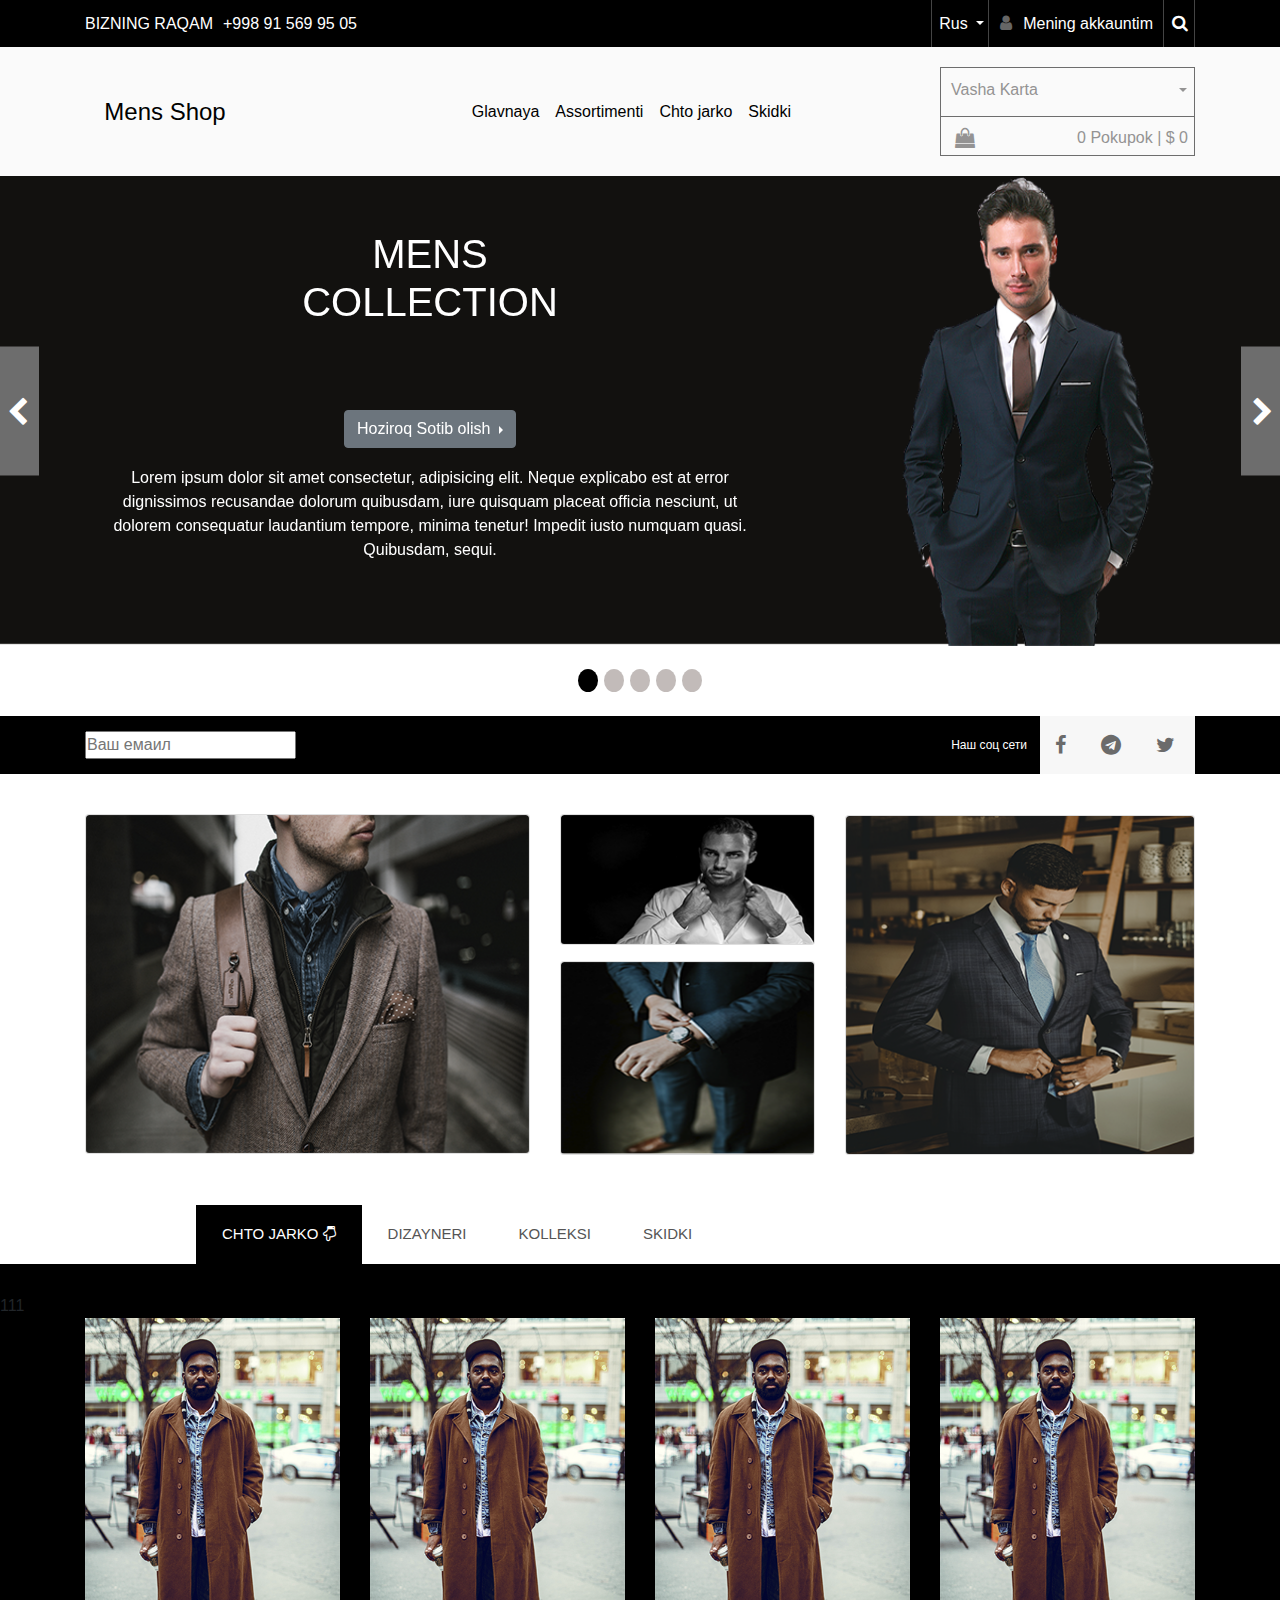
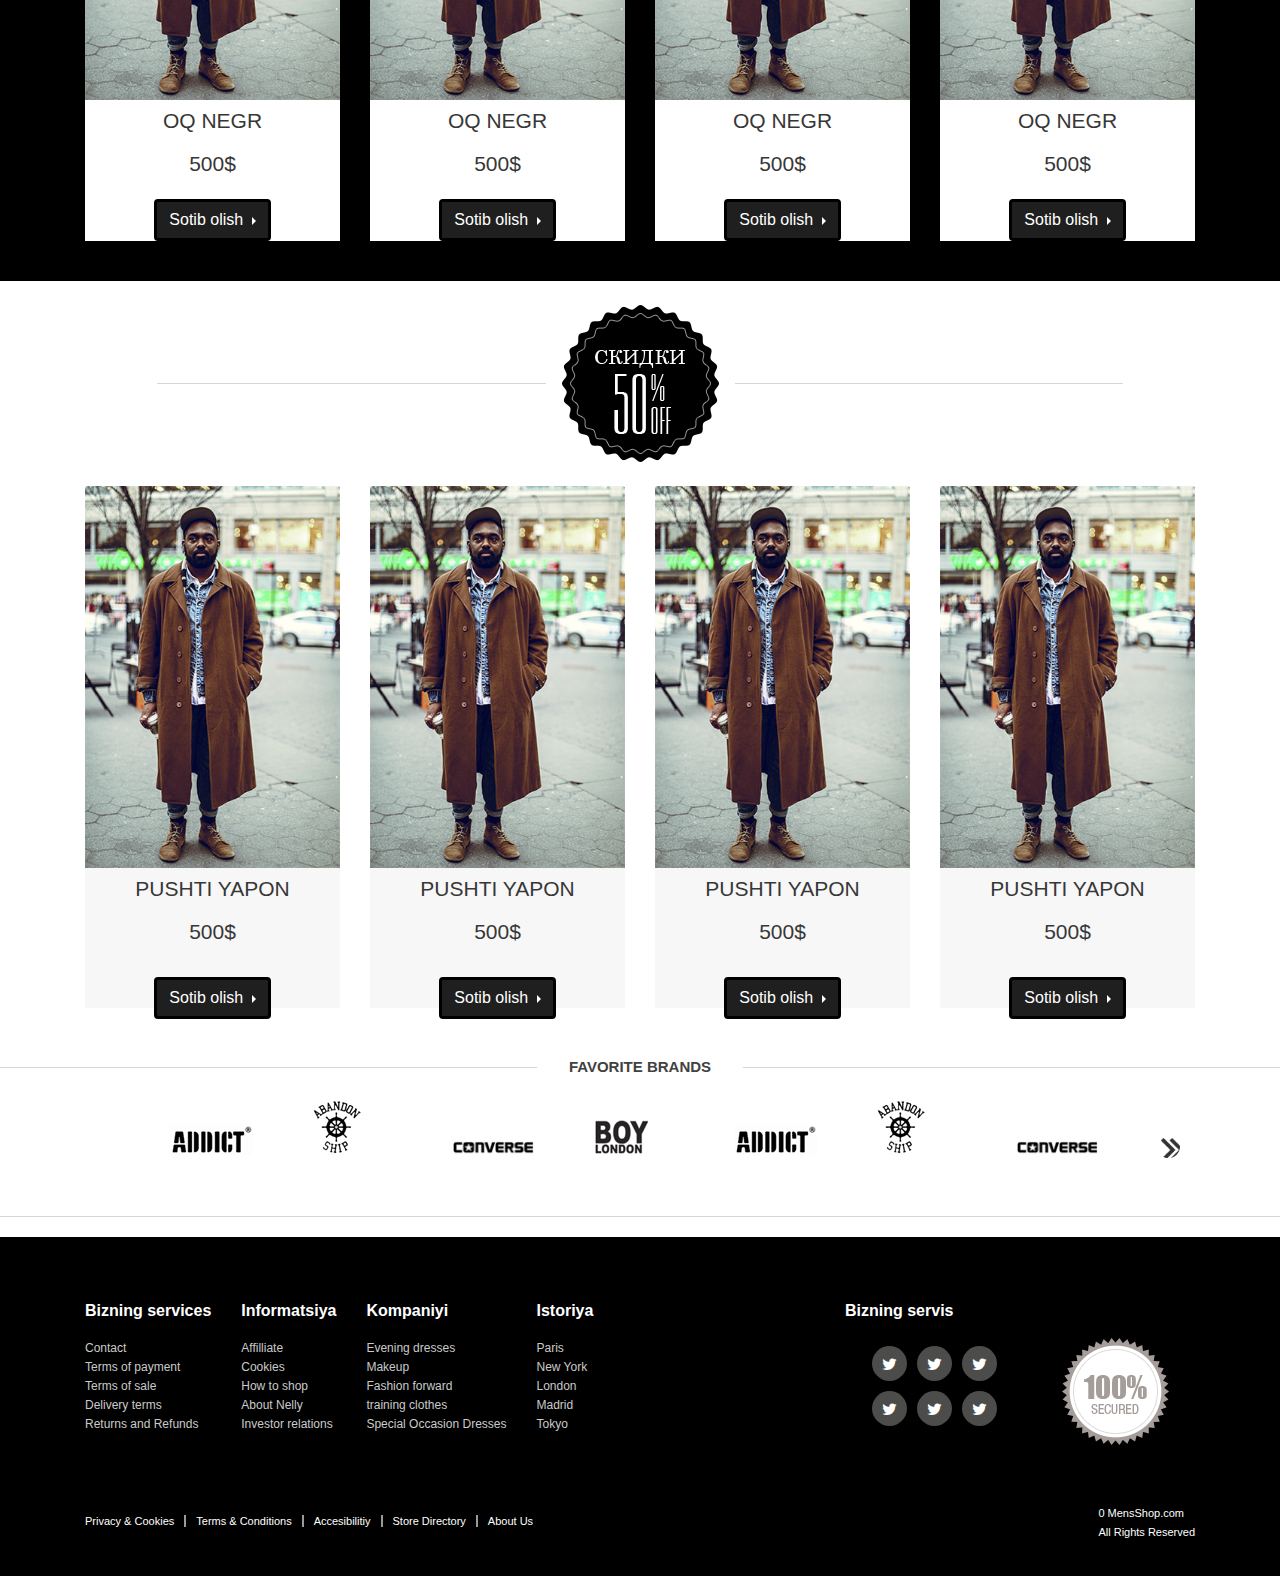
<file: Mens Shop/index.html>
<!doctype html>
<html lang="en">

<head>
  <!-- Required meta tags -->
  <meta charset="utf-8">
  <meta name="viewport" content="width=device-width, initial-scale=1, shrink-to-fit=no">
  <!-- Bootstrap CSS -->
  <link rel="stylesheet" href="./css/custom.css">
  <link rel="stylesheet" href="./css/bootstrap.min.css">
  <link href="https://fonts.googleapis.com/css2?family=Roboto:ital,wght@0,400;0,500;1,700&display=swap"
    rel="stylesheet">
  <link rel="stylesheet" href="./fonts/font-awesome.min.css">
  <link rel="stylesheet" href="./css/style.css">
  <link rel="stylesheet" href="./css/elastislide.css">
  <title>Grid</title>
</head>
<body>




  <!-- HEADER START -->
  <header>
    <div class="header_top">
      <div class="container">
        <div class="row justify-content-md-between align-items-center justify-content-center">
          <div class="col-12 col-md-auto sm_tel">
            <p class="header_tel">Bizning raqam<a href="">+998 91 569 95 05</a></p>
          </div>
          <div class="col-auto d-flex align-items-center">
            <div class="dropdown">
              <button class="btn dropdown-toggle" type="button" id="dropdownLang" data-toggle="dropdown"
                aria-haspopup="true" aria-expanded="false">
                Rus

              </button>
              <div class="dropdown-menu" aria-labelledby="dropdownLang">
                <a class="dropdown-item" href="#">uz</a>
                <a class="dropdown-item" href="#">en</a>
              </div>
            </div>
            <a href="#" class="header_user"><i class="fa fa-user"></i>Mening akkauntim </a>
            <button class="header_search"><i class="fa fa-search"></i></button>
          </div>
        </div>
      </div>
    </div> 
    <div class="header_nav">
      <div class="container">
        <div class="row justify-content-lg-between align-items-center justify-content-sm-center">
          <div class="col-lg-2 text-center">
            <a class="header_logo" href="#">Mens Shop</a>
          </div>
          <div class="col-lg-5 d-sm-none d-md-flex justify-content-lg-end justify-content-md-center">
            <!-- i berga navbar quyamz dsanda bootstrapdi componentiga kirip ok kilasan -->
            <nav class="navbar navbar-expand-lg navbar-light">
              <!-- i kiyn navbardi copekkkan joylarini tuwuntirip copasan -->
              <button class="navbar-toggler" type="button" data-toggle="collapse" data-target="#navbarSupportedContent1"
                aria-controls="navbarSupportedContent1" aria-expanded="false" aria-label="Toggle navigation">
                <span class="navbar-toggler-icon"></span>
              </button>
              <div class="collapse navbar-collapse" id="navbarSupportedContent1">
                <ul class="navbar-nav mr-auto">
                  <li class="nav-item">
                    <a class="nav-link" href="#">Glavnaya</a>
                  </li>
                  <li class="nav-item">
                    <a class="nav-link" href="#">Assortimenti</a>
                  </li>
                  <li class="nav-item">
                    <a class="nav-link" href="#">Chto jarko</a>
                  </li>
                  <li class="nav-item">
                    <a class="nav-link" href="#">Skidki</a>
                  </li>
                </ul>
              </div>
            </nav>
          </div>
          <div class="col-lg-3 col-md-6 col-sm-7 d-flex flex-column align-items-end">
            <div class="dropdown d-sm-none d-md-block">
              <button class="btn dropdown-toggle" type="button" id="dropdownMenuButton2" data-toggle="dropdown"
                aria-haspopup="true" aria-expanded="false">
                Vasha Karta
              </button>
              <div class="dropdown-menu" aria-labelledby="dropdownMenuButton2">
                <a class="dropdown-item" href="#">Viza</a>
                <a class="dropdown-item" href="#">UzCart</a>
                <a class="dropdown-item" href="#">Humo</a>
              </div>
            </div>
            <button class="header_shop"><i class="fa fa-shopping-bag"></i>
              <span>0 Pokupok | $ 0</span>
            </button>
          </div>
          <div class="col-12 col-sm-7 d-sm-block d-md-none">
            <nav class="navbar navbar-expand-lg navbar-light">
              <a class="navbar_link" href="#">MENU</a>
              <!-- i kiyn navbardi copekkkan joylarini tuwuntirip copasan -->
              <button class="navbar-toggler" type="button" data-toggle="collapse" data-target="#navbarSupportedContent2"
                aria-controls="navbarSupportedContent2" aria-expanded="false" aria-label="Toggle navigation">
                <i class="fa fa-bars"></i>
              </button>
              <div class="collapse navbar-collapse" id="navbarSupportedContent2">
                <ul class="navbar-nav mr-auto">
                  <li class="nav-item">
                    <a class="nav-link" href="#">Glavnaya</a>
                  </li>
                  <li class="nav-item">
                    <a class="nav-link" href="#">Assortimenti</a>
                  </li>
                  <li class="nav-item">
                    <a class="nav-link" href="#">Chto jarko</a>
                  </li>
                  <li class="nav-item">
                    <a class="nav-link" href="#">Skidki</a>
                  </li>
                </ul>
              </div>
            </nav>
          </div>
        </div>
      </div>
    </div>
    <div class="menu_slider d-sm-none d-md-block">
      <!-- eng birinchi aytasan idlarini uzgartiriwimiz kire dp -->
      <div id="carouselExampleIndicators1" class="carousel slide" data-ride="carousel">
        <ol class="carousel-indicators">
          <li data-target="#carouselExampleIndicators1" data-slide-to="0" class="active"></li>
          <li data-target="#carouselExampleIndicators1" data-slide-to="1"></li>
          <li data-target="#carouselExampleIndicators1" data-slide-to="2"></li>
          <li data-target="#carouselExampleIndicators1" data-slide-to="3"></li>
          <li data-target="#carouselExampleIndicators1" data-slide-to="4"></li>
        </ol>
        <div class="carousel-inner">
          <div class="carousel-item active">
            <img src="./images/man.jpg" class="d-block w-100" alt="jpg">
            <div class="carousel-caption d-none d-md-block">
              <h1>MENS <br> COLLECTION</h1>
              <div class="btn-group dropright">
                <button type="button" class="btn btn-secondary dropdown-toggle" data-toggle="dropdown"
                  aria-haspopup="true" aria-expanded="false">
                  Hoziroq Sotib olish
                </button>
                <div class="dropdown-menu">
                  <li><a href="#">Another</a></li>
                  <li><a href="#">Another</a></li>
                  <li><a href="#">Another</a></li>
                </div>
              </div>
              <p>Lorem ipsum dolor sit amet consectetur, adipisicing elit. Neque explicabo est at error dignissimos
                recusandae dolorum quibusdam, iure quisquam placeat officia nesciunt, ut dolorem consequatur laudantium
                tempore, minima tenetur! Impedit iusto numquam quasi. Quibusdam, sequi.</p>
            </div>
          </div>
          <div class="carousel-item">
            <img src="./images/man.jpg" class="d-block w-100" alt="jpg">
            <div class="carousel-caption d-none d-md-block">
              <h1>MENS <br> COLLECTION</h1>
              <div class="btn-group dropright">
                <button type="button" class="btn btn-secondary dropdown-toggle" data-toggle="dropdown"
                  aria-haspopup="true" aria-expanded="false">
                  Hoziroq Sotib olish
                </button>
                <div class="dropdown-menu">
                  <li><a href="#">Another</a></li>
                  <li><a href="#">Another</a></li>
                  <li><a href="#">Another</a></li>
                </div>
              </div>
              <p>Lorem ipsum dolor sit amet consectetur, adipisicing elit. Neque explicabo est at error dignissimos
                recusandae dolorum quibusdam, iure quisquam placeat officia nesciunt, ut dolorem consequatur laudantium
                tempore, minima tenetur! Impedit iusto numquam quasi. Quibusdam, sequi.</p>
            </div>
          </div>
          <div class="carousel-item">
            <img src="./images/man.jpg" class="d-block w-100" alt="jpg">
            <div class="carousel-caption d-none d-md-block">
              <h1>MENS <br> COLLECTION</h1>
              <div class="btn-group dropright">
                <button type="button" class="btn btn-secondary dropdown-toggle" data-toggle="dropdown"
                  aria-haspopup="true" aria-expanded="false">
                  Hoziroq Sotib olish
                </button>
                <div class="dropdown-menu">
                  <li><a href="#">Another</a></li>
                  <li><a href="#">Another</a></li>
                  <li><a href="#">Another</a></li>
                </div>
              </div>
              <p>Lorem ipsum dolor sit amet consectetur, adipisicing elit. Neque explicabo est at error dignissimos
                recusandae dolorum quibusdam, iure quisquam placeat officia nesciunt, ut dolorem consequatur laudantium
                tempore, minima tenetur! Impedit iusto numquam quasi. Quibusdam, sequi.</p>
            </div>
          </div>
          <div class="carousel-item">
            <img src="./images/man.jpg" class="d-block w-100" alt="jpg">
            <div class="carousel-caption d-none d-md-block">
              <h1>MENS <br> COLLECTION</h1>
              <div class="btn-group dropright">
                <button type="button" class="btn btn-secondary dropdown-toggle" data-toggle="dropdown"
                  aria-haspopup="true" aria-expanded="false">
                  Hoziroq Sotib olish
                </button>
                <div class="dropdown-menu">
                  <li><a href="#">Another</a></li>
                  <li><a href="#">Another</a></li>
                  <li><a href="#">Another</a></li>
                </div>
              </div>
              <p>Lorem ipsum dolor sit amet consectetur, adipisicing elit. Neque explicabo est at error dignissimos
                recusandae dolorum quibusdam, iure quisquam placeat officia nesciunt, ut dolorem consequatur laudantium
                tempore, minima tenetur! Impedit iusto numquam quasi. Quibusdam, sequi.</p>
            </div>
          </div>
          <div class="carousel-item">
            <img src="./images/man.jpg" class="d-block w-100" alt="jpg">
            <div class="carousel-caption d-none d-md-block">
              <h1>MENS <br> COLLECTION</h1>
              <div class="btn-group dropright">
                <button type="button" class="btn btn-secondary dropdown-toggle" data-toggle="dropdown"
                  aria-haspopup="true" aria-expanded="false">
                  Hoziroq Sotib olish
                </button>
                <div class="dropdown-menu">
                  <li><a href="#">Another</a></li>
                  <li><a href="#">Another</a></li>
                  <li><a href="#">Another</a></li>
                </div>
              </div>
              <p>Lorem ipsum dolor sit amet consectetur, adipisicing elit. Neque explicabo est at error dignissimos
                recusandae dolorum quibusdam, iure quisquam placeat officia nesciunt, ut dolorem consequatur laudantium
                tempore, minima tenetur! Impedit iusto numquam quasi. Quibusdam, sequi.</p>
            </div>
          </div>


        </div>
        <a class="carousel-control-prev" href="#carouselExampleIndicators1" role="button" data-slide="prev">
          <span><i class="fa fa-chevron-left"></i></span>
          <!-- qara berdi iconkasini uzgartirasan font awesomdan olib -->
          <span class="sr-only">Previous</span>
        </a>
        <a class="carousel-control-next" href="#carouselExampleIndicators1" role="button" data-slide="next">
          <span><i class="fa fa-chevron-right"></i></span>
          <!-- qara berdi iconkasini uzgartirasan font awesomdan olib -->
          <span class="sr-only">Next</span>
        </a>
      </div>

    </div>
  </header>

  <!-- MAIN START -->
  <main>
    <div class="main_top">
      <div class="container">
        <div class="row justify-content-between align-items-center">
          <div class="col-lg-2 col-sm-6">
            <input type="text" placeholder="Ваш емаил">
          </div>
          <div class="col-lg-auto col-sm-6 d-flex align-items-center justify-content-end">
            <p>Наш соц сети</p>
            <ul>
              <li><a href="#"><i class="fa fa-facebook"></i></a></li>
              <li><a href="#"><i class="fa fa-telegram"></i></a></li>
              <li><a href="#"><i class="fa fa-twitter"></i></a></li>
            </ul>
          </div>
        </div>
      </div>
    </div>
    
    <div class="main_brand d-sm-none d-md-block">
      <div class="container">
        <div class="row justify-content-center">
          <div class="col-lg-5 col-md-7">
            <div class="card">
              <img src="./images/item1.png" class="card-img-top" alt="...">
            </div>
          </div>
          <div class="col-lg-3 col-md-6">
            <div class="card">
              <img src="./images/item2.png" class="card-img-top" alt="...">
            </div>
            <div class="card watch">
              <img src="./images/item3.png" class="card-img-top" alt="...">
            </div>
          </div>
          <div class="col-lg-4 col-md-6 align-self-center">
            <div class="card">
              <img src="./images/item4.png" class="card-img-top" alt="...">
            </div>
          </div>
        </div>
      </div>
    </div>

    <div class="catalog_price">
      <!-- buni yani LIST GROUP buni BOOTSTRAPDAN olamiz bolla dsan -->
      <!-- List group -->
      <!-- i kiyn buni nmaligin tuwuntirasan nmala bulekkanini va idlarini tuwuntirasan -->
      <div class="container sm_pm">
        <div class="list-group" id="myList" role="tablist">
          <a class="list-group-item list-group-item-action active" data-toggle="list" href="#home" role="tab">Chto
            jarko <i class="fa fa-hand-o-down"></i></a>
          <a class="list-group-item list-group-item-action d-sm-none d-md-block" data-toggle="list" href="#profile" role="tab">Dizayneri</a>
          <a class="list-group-item list-group-item-action d-sm-none d-md-block" data-toggle="list" href="#messages" role="tab">Kolleksi</a>
          <a class="list-group-item list-group-item-action d-sm-none d-md-block" data-toggle="list" href="#settings" role="tab">Skidki</a>
        </div>
        <!-- Tab panes -->
      </div>
      <div class="tab-content">
        <!-- i buni nme containerga omaganini aytasan sababini -->
        <div class="tab-pane active" id="home" role="tabpanel">
          111<div class="container">
            <div class="row">
              <div class="col-lg-3 col-sm-6">
                <div class="card">
                  <img src="./images/75I-unsplash.png" class="card-img-top" alt="...">
                  <div class="card-body">
                    <h5 class="card-title">Oq Negr</h5>
                    <span>500$</span>
                    <!-- Default dropright button -->
                    <div class="btn-group dropright">
                      <button type="button" class="btn dropdown-toggle" data-toggle="dropdown" aria-haspopup="true"
                        aria-expanded="false">
                        Sotib olish
                      </button>
                    </div>
                  </div>
                </div>
              </div>
              <div class="col-lg-3 col-sm-6">
                <div class="card">
                  <img src="./images/75I-unsplash.png" class="card-img-top" alt="...">
                  <div class="card-body">
                    <h5 class="card-title">Oq Negr</h5>
                    <span>500$</span>
                    <!-- Default dropright button -->
                    <div class="btn-group dropright">
                      <button type="button" class="btn dropdown-toggle" data-toggle="dropdown" aria-haspopup="true"
                        aria-expanded="false">
                        Sotib olish
                      </button>
                    </div>
                  </div>
                </div>
              </div>
              <div class="col-lg-3 col-sm-6 mt-3 mt-lg-0">
                <div class="card">
                  <img src="./images/75I-unsplash.png" class="card-img-top" alt="...">
                  <div class="card-body">
                    <h5 class="card-title">Oq Negr</h5>
                    <span>500$</span>
                    <!-- Default dropright button -->
                    <div class="btn-group dropright">
                      <button type="button" class="btn dropdown-toggle" data-toggle="dropdown" aria-haspopup="true"
                        aria-expanded="false">
                        Sotib olish
                      </button>
                    </div>
                  </div>
                </div>
              </div>
              <div class="col-lg-3 col-sm-6 mt-3 mt-lg-0">
                <div class="card">
                  <img src="./images/75I-unsplash.png" class="card-img-top" alt="...">
                  <div class="card-body">
                    <h5 class="card-title">Oq Negr</h5>
                    <span>500$</span>
                    <!-- Default dropright button -->
                    <div class="btn-group dropright">
                      <button type="button" class="btn dropdown-toggle" data-toggle="dropdown" aria-haspopup="true"
                        aria-expanded="false">
                        Sotib olish
                      </button>
                    </div>
                  </div>
                </div>
              </div>
            </div>
          </div>
        </div>
        <div class="tab-pane" id="profile" role="tabpanel">
          222<div class="container">
            <div class="row">
              <div class="col-lg-3">
                <div class="card">
                  <img src="./images/75I-unsplash.png" class="card-img-top" alt="...">
                  <div class="card-body">
                    <h5 class="card-title">Oq Negr</h5>
                    <span>500$</span>
                    <!-- Default dropright button -->
                    <div class="btn-group dropright">
                      <button type="button" class="btn dropdown-toggle" data-toggle="dropdown" aria-haspopup="true"
                        aria-expanded="false">
                        Sotib olish
                      </button>
                    </div>
                  </div>
                </div>
              </div>
              <div class="col-lg-3">
                <div class="card">
                  <img src="./images/75I-unsplash.png" class="card-img-top" alt="...">
                  <div class="card-body">
                    <h5 class="card-title">Oq Negr</h5>
                    <span>500$</span>
                    <!-- Default dropright button -->
                    <div class="btn-group dropright">
                      <button type="button" class="btn dropdown-toggle" data-toggle="dropdown" aria-haspopup="true"
                        aria-expanded="false">
                        Sotib olish
                      </button>
                    </div>
                  </div>
                </div>
              </div>
              <div class="col-lg-3">
                <div class="card">
                  <img src="./images/75I-unsplash.png" class="card-img-top" alt="...">
                  <div class="card-body">
                    <h5 class="card-title">Oq Negr</h5>
                    <span>500$</span>
                    <!-- Default dropright button -->
                    <div class="btn-group dropright">
                      <button type="button" class="btn dropdown-toggle" data-toggle="dropdown" aria-haspopup="true"
                        aria-expanded="false">
                        Sotib olish
                      </button>
                    </div>
                  </div>
                </div>
              </div>
              <div class="col-lg-3">
                <div class="card">
                  <img src="./images/75I-unsplash.png" class="card-img-top" alt="...">
                  <div class="card-body">
                    <h5 class="card-title">Oq Negr</h5>
                    <span>500$</span>
                    <!-- Default dropright button -->
                    <div class="btn-group dropright">
                      <button type="button" class="btn dropdown-toggle" data-toggle="dropdown" aria-haspopup="true"
                        aria-expanded="false">
                        Sotib olish
                      </button>
                    </div>
                  </div>
                </div>
              </div>
            </div>
          </div>
        </div>
        <div class="tab-pane" id="messages" role="tabpanel">
          333<div class="container">
            <div class="row">
              <div class="col-lg-3">
                <div class="card">
                  <img src="./images/75I-unsplash.png" class="card-img-top" alt="...">
                  <div class="card-body">
                    <h5 class="card-title">Oq Negr</h5>
                    <span>500$</span>
                    <!-- Default dropright button -->
                    <div class="btn-group dropright">
                      <button type="button" class="btn dropdown-toggle" data-toggle="dropdown" aria-haspopup="true"
                        aria-expanded="false">
                        Sotib olish
                      </button>
                    </div>
                  </div>
                </div>
              </div>
              <div class="col-lg-3">
                <div class="card">
                  <img src="./images/75I-unsplash.png" class="card-img-top" alt="...">
                  <div class="card-body">
                    <h5 class="card-title">Oq Negr</h5>
                    <span>500$</span>
                    <!-- Default dropright button -->
                    <div class="btn-group dropright">
                      <button type="button" class="btn dropdown-toggle" data-toggle="dropdown" aria-haspopup="true"
                        aria-expanded="false">
                        Sotib olish
                      </button>
                    </div>
                  </div>
                </div>
              </div>
              <div class="col-lg-3">
                <div class="card">
                  <img src="./images/75I-unsplash.png" class="card-img-top" alt="...">
                  <div class="card-body">
                    <h5 class="card-title">Oq Negr</h5>
                    <span>500$</span>
                    <!-- Default dropright button -->
                    <div class="btn-group dropright">
                      <button type="button" class="btn dropdown-toggle" data-toggle="dropdown" aria-haspopup="true"
                        aria-expanded="false">
                        Sotib olish
                      </button>
                    </div>
                  </div>
                </div>
              </div>
              <div class="col-lg-3">
                <div class="card">
                  <img src="./images/75I-unsplash.png" class="card-img-top" alt="...">
                  <div class="card-body">
                    <h5 class="card-title">Oq Negr</h5>
                    <span>500$</span>
                    <!-- Default dropright button -->
                    <div class="btn-group dropright">
                      <button type="button" class="btn dropdown-toggle" data-toggle="dropdown" aria-haspopup="true"
                        aria-expanded="false">
                        Sotib olish
                      </button>
                    </div>
                  </div>
                </div>
              </div>
            </div>
          </div>
        </div>
        <div class="tab-pane" id="settings" role="tabpanel">
          444<div class="container">
            <div class="row">
              <div class="col-lg-3">
                <div class="card">
                  <img src="./images/75I-unsplash.png" class="card-img-top" alt="...">
                  <div class="card-body">
                    <h5 class="card-title">Oq Negr</h5>
                    <span>500$</span>
                    <!-- Default dropright button -->
                    <div class="btn-group dropright">
                      <button type="button" class="btn dropdown-toggle" data-toggle="dropdown" aria-haspopup="true"
                        aria-expanded="false">
                        Sotib olish
                      </button>
                    </div>
                  </div>
                </div>
              </div>
              <div class="col-lg-3">
                <div class="card">
                  <img src="./images/75I-unsplash.png" class="card-img-top" alt="...">
                  <div class="card-body">
                    <h5 class="card-title">Oq Negr</h5>
                    <span>500$</span>
                    <!-- Default dropright button -->
                    <div class="btn-group dropright">
                      <button type="button" class="btn dropdown-toggle" data-toggle="dropdown" aria-haspopup="true"
                        aria-expanded="false">
                        Sotib olish
                      </button>
                    </div>
                  </div>
                </div>
              </div>
              <div class="col-lg-3">
                <div class="card">
                  <img src="./images/75I-unsplash.png" class="card-img-top" alt="...">
                  <div class="card-body">
                    <h5 class="card-title">Oq Negr</h5>
                    <span>500$</span>
                    <!-- Default dropright button -->
                    <div class="btn-group dropright">
                      <button type="button" class="btn dropdown-toggle" data-toggle="dropdown" aria-haspopup="true"
                        aria-expanded="false">
                        Sotib olish
                      </button>
                    </div>
                  </div>
                </div>
              </div>
              <div class="col-lg-3">
                <div class="card">
                  <img src="./images/75I-unsplash.png" class="card-img-top" alt="...">
                  <div class="card-body">
                    <h5 class="card-title">Oq Negr</h5>
                    <span>500$</span>
                    <!-- Default dropright button -->
                    <div class="btn-group dropright">
                      <button type="button" class="btn dropdown-toggle" data-toggle="dropdown" aria-haspopup="true"
                        aria-expanded="false">
                        Sotib olish
                      </button>
                    </div>
                  </div>
                </div>
              </div>
            </div>
          </div>
        </div>
      </div>
    </div>
  </main>
  
  <!-- MANA WERDI TAGIDAN YANGI DARSDI BOWLESAN PASDAN -->
    <!-- i kiyn maketlani bumagan joylarini polni tuwuntirasan -->
      <!-- SECTION START -->
      <!-- i kiyn buni planini qilwti kursatasan eng birinchi -->
      <section class="sale_off">
        <div class="container">
          <div class="sale">
            <a class="sale_link" href="#"><img src="./images/sale.png" alt="sale"></a>
          </div>
          <div class="row">
            <div class="col-lg-3 col-md-6">
              <div class="card">
                <img src="./images/qora.negr.png" class="card-img-top" alt="...">
                <div class="card-body">
                  <h5 class="card-title">Pushti Yapon</h5>
                  <span>500$</span>
                  <!-- Default dropright button -->
                  <div class="btn-group dropright">
                    <button type="button" class="btn dropdown-toggle" data-toggle="dropdown" aria-haspopup="true"
                      aria-expanded="false">
                      Sotib olish
                    </button>
                  </div>
                </div>
              </div>
            </div>
            <div class="col-lg-3 col-md-6">
              <div class="card">
                <img src="./images/qora.negr.png" class="card-img-top" alt="...">
                <div class="card-body">
                  <h5 class="card-title">Pushti Yapon</h5>
                  <span>500$</span>
                  <!-- Default dropright button -->
                  <div class="btn-group dropright">
                    <button type="button" class="btn dropdown-toggle" data-toggle="dropdown" aria-haspopup="true"
                      aria-expanded="false">
                      Sotib olish
                    </button>
                  </div>
                </div>
              </div>
            </div>
            <div class="col-lg-3 col-md-6 mt-3 mt-lg-0">
              <div class="card">
                <img src="./images/qora.negr.png" class="card-img-top" alt="...">
                <div class="card-body">
                  <h5 class="card-title">Pushti Yapon</h5>
                  <span>500$</span>
                  <!-- Default dropright button -->
                  <div class="btn-group dropright">
                    <button type="button" class="btn dropdown-toggle" data-toggle="dropdown" aria-haspopup="true"
                      aria-expanded="false">
                      Sotib olish
                    </button>
                  </div>
                </div>
              </div>
            </div>
            <div class="col-lg-3 col-md-6 mt-3 mt-lg-0">
              <div class="card">
                <img src="./images/qora.negr.png" class="card-img-top" alt="...">
                <div class="card-body">
                  <h5 class="card-title">Pushti Yapon</h5>
                  <span>500$</span>
                  <!-- Default dropright button -->
                  <div class="btn-group dropright">
                    <button type="button" class="btn dropdown-toggle" data-toggle="dropdown" aria-haspopup="true"
                      aria-expanded="false">
                      Sotib olish
                    </button>
                  </div>
                </div>
              </div>
            </div>
            
          </div>
        </div>
        <!-- BERDAN YANGI DARSDI BOWLESAN LIKN PASDELA UTGAN DARSAM BUGAN E KAROCI YANGI DARS -->
          <!-- I KIYN UTGAN DARSDI 1 QAYTARVALASAN -->
        <div class="brands">
          <div class="brands_title">
            <h3><span>Favorite brands</span></h3>
          </div>
          <div class="bottom_slider">
            <div class="container">
              <ul id="carousel" class="elastislide-list">
                <li><a href="#!"><img src="./images/Layer 21.png" alt=""></a></li>
                <li><a href="#!"><img src="./images/Layer 22.png" alt=""></a></li>
                <li><a href="#!"><img src="./images/Layer 25.png" alt=""></a></li>
                <li><a href="#!"><img src="./images/Layer 24.png" alt=""></a></li>
                <li><a href="#!"><img src="./images/Layer 21.png" alt=""></a></li>
                <li><a href="#!"><img src="./images/Layer 22.png" alt=""></a></li>
                <li><a href="#!"><img src="./images/Layer 25.png" alt=""></a></li>
                <li><a href="#!"><img src="./images/Layer 21.png" alt=""></a></li>
                <li><a href="#!"><img src="./images/Layer 22.png" alt=""></a></li>
                <li><a href="#!"><img src="./images/Layer 25.png" alt=""></a></li>
                <li><a href="#!"><img src="./images/Layer 24.png" alt=""></a></li>
                <li><a href="#!"><img src="./images/Layer 21.png" alt=""></a></li>
                <li><a href="#!"><img src="./images/Layer 22.png" alt=""></a></li>
                <li><a href="#!"><img src="./images/Layer 25.png" alt=""></a></li>
                <li><a href="#!"><img src="./images/Layer 21.png" alt=""></a></li>
                <li><a href="#!"><img src="./images/Layer 22.png" alt=""></a></li>
                <li><a href="#!"><img src="./images/Layer 25.png" alt=""></a></li>
                <li><a href="#!"><img src="./images/Layer 24.png" alt=""></a></li>
                <li><a href="#!"><img src="./images/Layer 21.png" alt=""></a></li>
                <li><a href="#!"><img src="./images/Layer 22.png" alt=""></a></li>
                <li><a href="#!"><img src="./images/Layer 25.png" alt=""></a></li>
              </ul>
            </div>
          </div>
        </div>
      </section>

      <!-- FOOTER START -->
              <!-- bulli san bu praektni ocganinda uzi footer yozilgan buladi i wu joydan davom ettirasan -->

      <footer>
        <div class="footer_top">
          <div class="container">
            <div class="row justify-content-between">
              <div class="col-lg-7">
                  <div class="row">
                    <div class="col-lg-auto col-md-3">
                      <div class="info">
                        <h3>Bizning services</h3>
                        <ul>
                          <li><a href="#">Contact</a></li>
                          <li><a href="#">Terms of payment</a></li>
                          <li><a href="#">Terms of sale</a></li>
                          <li><a href="#">Delivery terms</a></li>
                          <li><a href="#">Returns and Refunds</a></li>
                        </ul>
                      </div>
                    </div>
                    <div class="col-lg-auto col-md-3">
                      <div class="info">
                        <h3>Informatsiya</h3>
                        <ul>
                          <li><a href="#">Affilliate</a></li>
                          <li><a href="#">Cookies</a></li>
                          <li><a href="#">How to shop</a></li>
                          <li><a href="#">About Nelly</a></li>
                          <li><a href="#">Investor relations</a></li>
                        </ul>
                      </div>
                    </div>
                    <div class="col-lg-auto col-md-3">
                      <div class="info">
                        <h3>Kompaniyi</h3>
                        <ul>
                          <li><a href="#">Evening dresses</a></li>
                          <li><a href="#">Makeup</a></li>
                          <li><a href="#">Fashion forward</a></li>
                          <li><a href="#">training clothes</a></li>
                          <li><a href="#">Special Occasion Dresses</a></li>
                        </ul>
                      </div>
                    </div>
                    <div class="col-lg-auto col-md-3">
                      <div class="info">
                        <h3>Istoriya</h3>
                        <ul>
                          <li><a href="#">Paris</a></li>
                          <li><a href="#">New York</a></li>
                          <li><a href="#">London</a></li>
                          <li><a href="#">Madrid</a></li>
                          <li><a href="#">Tokyo</a></li>
                        </ul>
                      </div>
                    </div>
                  </div>
              </div>
              <div class="col-lg-4">
                <div class="social">
                  <h3>Bizning servis</h3>
                  <div class="social_icons d-flex align-items-center justify-content-center">
                    <div class="icons">
                      <ul class="d-flex list-unstyled m-0">
                        <li><a href="#"><i class="fa fa-twitter"></i></a></li>
                        <li><a href="#"><i class="fa fa-twitter"></i></a></li>
                        <li><a href="#"><i class="fa fa-twitter"></i></a></li>
                      </ul>
                      <ul class="d-flex list-unstyled m-0">
                        <li><a href="#"><i class="fa fa-twitter"></i></a></li>
                        <li><a href="#"><i class="fa fa-twitter"></i></a></li>
                        <li><a href="#"><i class="fa fa-twitter"></i></a></li>
                      </ul>
                    </div>
                    <div class="security_img">
                      <img src="./images/secured.png" alt="">
                    </div>
                  </div>
                </div>
              </div>
            </div>
          </div>
        </div>
        <div class="footer_bottom">
          <div class="container">
            <div class="row justify-content-between align-items-center">
              <div class="col-auto">
                <ul class="d-flex list-unstyled">
                  <li><a href="#">Privacy & Cookies</a></li>
                  <li><a href="#">Terms & Conditions</a></li>
                  <li><a href="#">Accesibilitiy</a></li>
                  <li><a href="#">Store Directory</a></li>
                  <li><a href="#">About Us</a></li>
                </ul>
              </div>
              <div class="col-auto">
                <div class="adres">
                  <a href="#">0 MensShop.com</a>
                  <p>All Rights Reserved</p>
                </div>
              </div>
            </div>
          </div>
        </div>
      </footer>



  <script src="./js/modernizr.custom.17475.js"></script>
  <script src="./js/jquery.min.js"></script>
  <script src="./js/popper.min.js"></script>
  <script src="./js/jquery.elastislide.js"></script>
  <script src="./js/bootstrap.min.js"></script>
  <script src="./js/jumanazar.js"></script>
</body>
</html>
</file>
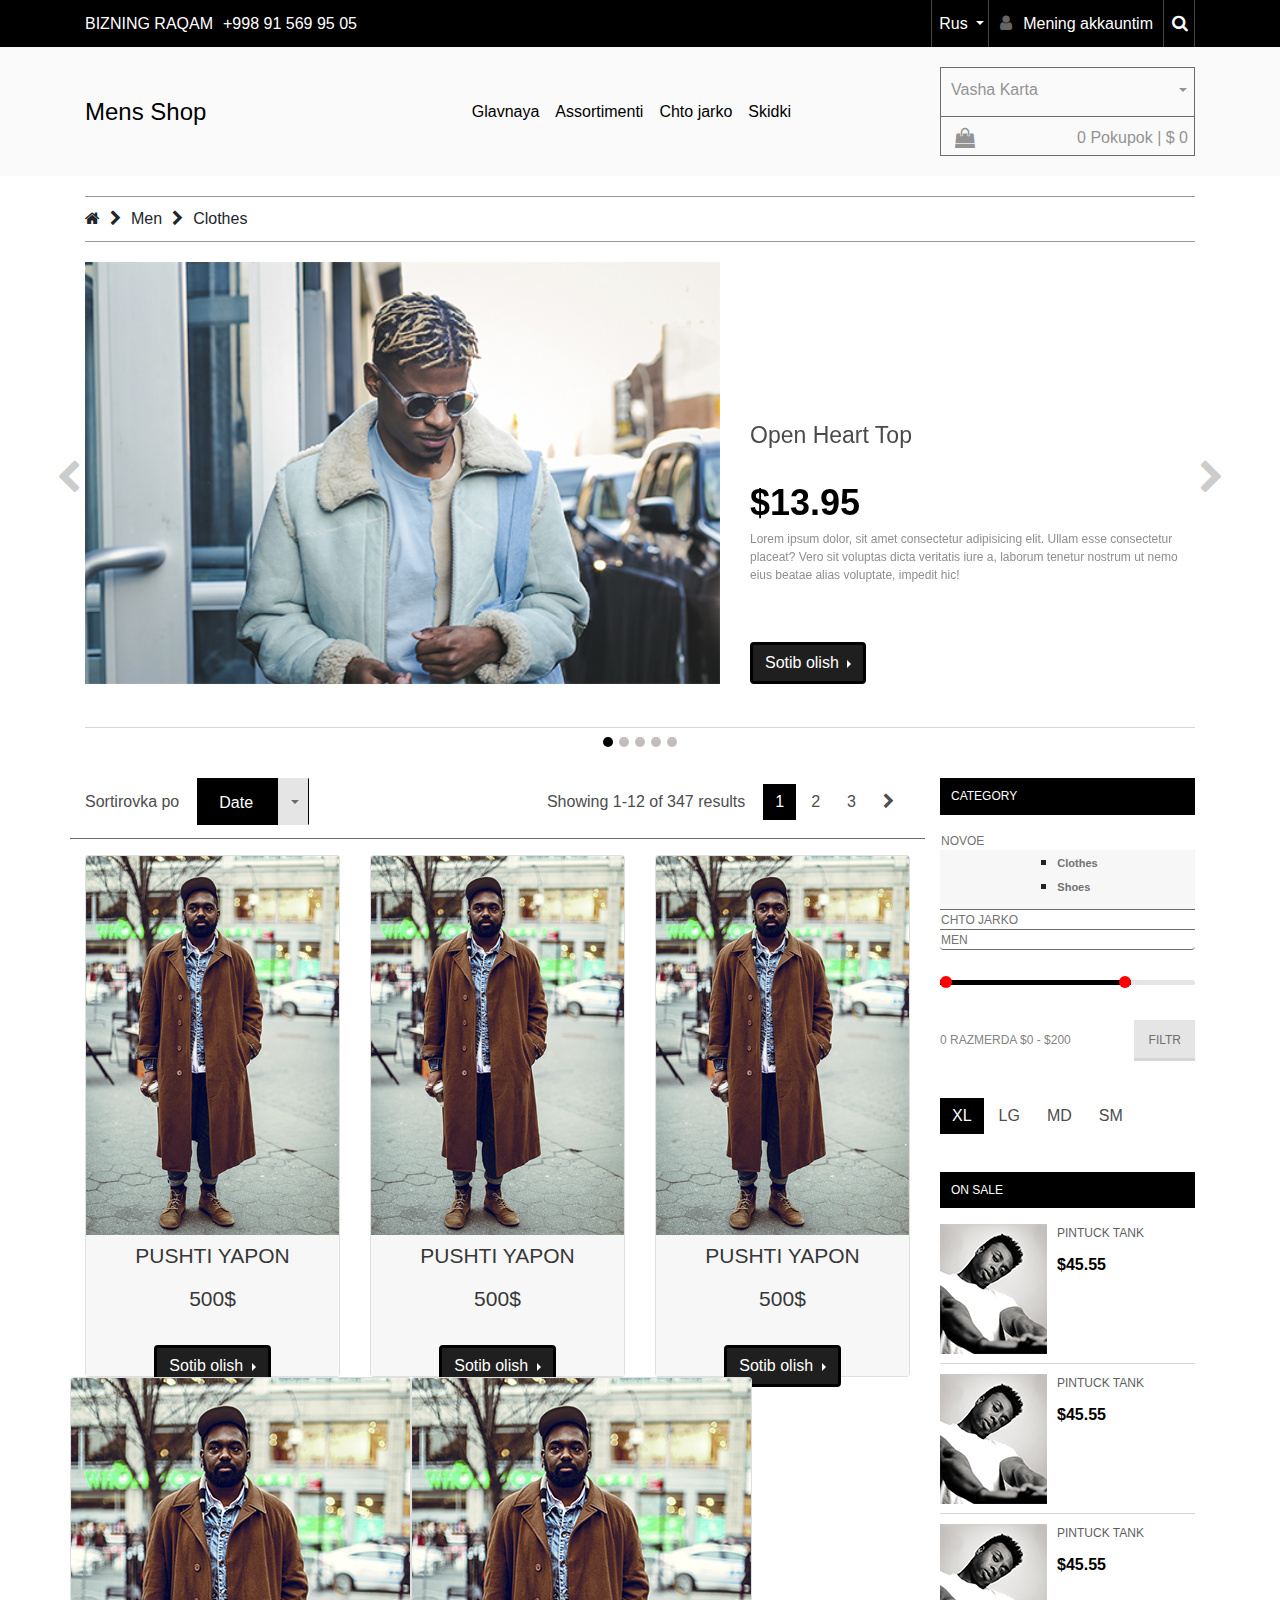
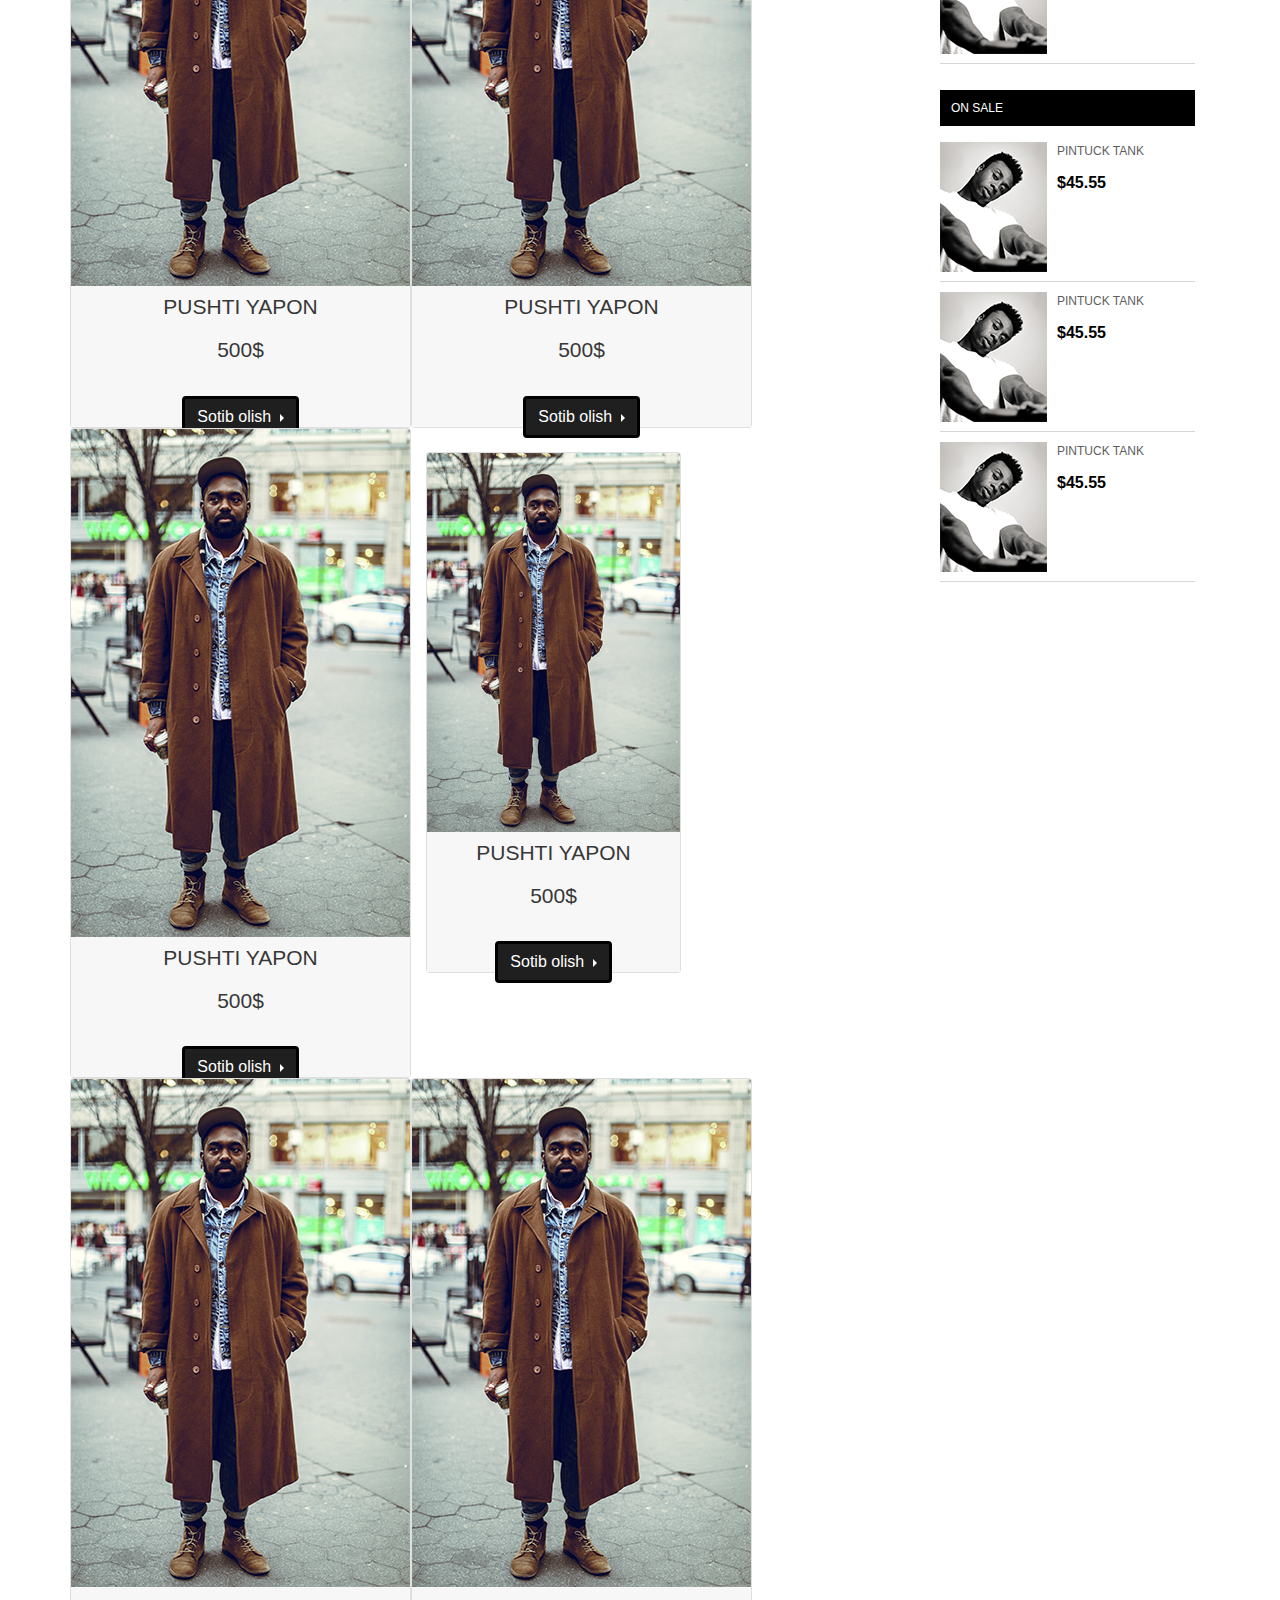
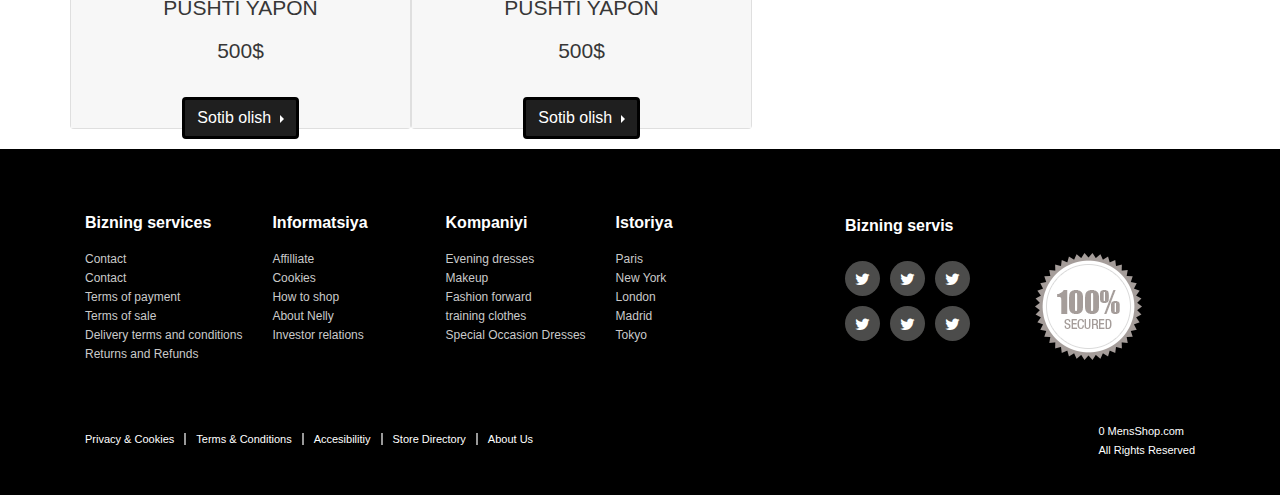
<file: Mens Shop/product.html>
<!doctype html>
<html lang="en">

<head>
    <!-- Required meta tags -->
    <meta charset="utf-8">
    <meta name="viewport" content="width=device-width, initial-scale=1, shrink-to-fit=no">
    <!-- Bootstrap CSS -->
    <link rel="stylesheet" href="./css/bootstrap.min.css">
    <link href="https://fonts.googleapis.com/css2?family=Roboto:ital,wght@0,400;0,500;1,700&display=swap"
        rel="stylesheet">
    <link rel="stylesheet" href="./fonts/font-awesome.min.css">
    <link rel="stylesheet" href="./css/style.css">
    <title>Product shop</title>
</head>

<body>

    <!-- HEADER START -->
    <header>
        <div class="header_top">
            <div class="container">
                <div class="row justify-content-between align-items-center">
                    <div class="col-auto">
                        <p class="header_tel">Bizning raqam<a href="">+998 91 569 95 05</a></p>
                    </div>
                    <div class="col-auto d-flex align-items-center">
                        <div class="dropdown">
                            <button class="btn dropdown-toggle" type="button" id="dropdownLang" data-toggle="dropdown"
                                aria-haspopup="true" aria-expanded="false">
                                Rus
                                <!-- buttindi orqa fonini rangini copiw kire unicun tipadegi btn-secondarydi uciriwimz kire dsan -->
                            </button>
                            <div class="dropdown-menu" aria-labelledby="dropdownLang">
                                <a class="dropdown-item" href="#">uz</a>
                                <a class="dropdown-item" href="#">en</a>
                            </div>
                        </div>
                        <a href="#" class="header_user"><i class="fa fa-user"></i>Mening akkauntim </a>
                        <button class="header_search"><i class="fa fa-search"></i></button>
                    </div>
                </div>
            </div>
        </div>
        <div class="header_nav">
            <div class="container">
                <div class="row justify-content-between align-items-center">
                    <div class="col-lg-2">
                        <a class="header_logo" href="#">Mens Shop</a>
                    </div>
                    <div class="col-lg-5 d-flex justify-content-end">
                        <!-- i berga navbar quyamz dsanda bootstrapdi componentiga kirip ok kilasan -->
                        <nav class="navbar navbar-expand-lg ">
                            <!-- i kiyn navbardi copekkkan joylarini tuwuntirip copasan -->
                            <button class="navbar-toggler" type="button" data-toggle="collapse"
                                data-target="#navbarSupportedContent1" aria-controls="navbarSupportedContent1"
                                aria-expanded="false" aria-label="Toggle navigation">
                                <span class="navbar-toggler-icon"></span>
                            </button>
                            <div class="collapse navbar-collapse" id="navbarSupportedContent1">
                                <ul class="navbar-nav mr-auto">
                                    <li class="nav-item">
                                        <a class="nav-link" href="#">Glavnaya</a>
                                    </li>
                                    <li class="nav-item">
                                        <a class="nav-link" href="#">Assortimenti</a>
                                    </li>
                                    <li class="nav-item">
                                        <a class="nav-link" href="#">Chto jarko</a>
                                    </li>
                                    <li class="nav-item">
                                        <a class="nav-link" href="#">Skidki</a>
                                    </li>
                                </ul>
                            </div>
                        </nav>
                    </div>
                    <div class="col-lg-3 d-flex flex-column align-items-end">
                        <div class="dropdown">
                            <button class="btn dropdown-toggle" type="button" id="dropdownMenuButton2"
                                data-toggle="dropdown" aria-haspopup="true" aria-expanded="false">
                                Vasha Karta
                            </button>
                            <div class="dropdown-menu" aria-labelledby="dropdownMenuButton2">
                                <a class="dropdown-item" href="#">Viza</a>
                                <a class="dropdown-item" href="#">UzCart</a>
                                <a class="dropdown-item" href="#">Humo</a>
                            </div>
                        </div>
                        <button class="header_shop"><i class="fa fa-shopping-bag"></i>
                            <span>0 Pokupok | $ 0</span>
                        </button>
                    </div>
                </div>
            </div>
        </div>
        <div class="container">
            <div class="header_bottom">
                <ul class="d-flex">
                    <li><i class="fa fa-home"></i></li>
                    <li><i class="fa fa-chevron-right"></i></li>
                    <li>Men</li>
                    <li><i class="fa fa-chevron-right"></i></li>
                    <li>Clothes</li>
                </ul>
            </div>
        </div>
        <div class="product_slider">
            <div class="container">
                <div id="carouselExampleIndicators" class="carousel slide" data-ride="carousel">
                    <ol class="carousel-indicators">
                        <li data-target="#carouselExampleIndicators" data-slide-to="0" class="active"></li>
                        <li data-target="#carouselExampleIndicators" data-slide-to="1"></li>
                        <li data-target="#carouselExampleIndicators" data-slide-to="2"></li>
                        <li data-target="#carouselExampleIndicators" data-slide-to="3"></li>
                        <li data-target="#carouselExampleIndicators" data-slide-to="4"></li>
                    </ol>
                    <div class="carousel-inner">
                        <div class="carousel-item active">
                            <div class="row">
                                <div class="col-lg-7">
                                    <div class="carousel_img">
                                        <img src="./images/slayder.png" alt="">
                                    </div>
                                </div>
                                <div class="col-lg-5 d-flex flex-column justify-content-end">
                                    <div class="carousel_price">
                                        <h3>Open Heart Top</h3>
                                        <span>$13.95</span>
                                        <p>Lorem ipsum dolor, sit amet consectetur adipisicing elit. Ullam esse
                                            consectetur placeat? Vero sit voluptas dicta veritatis iure a, laborum
                                            tenetur nostrum ut nemo eius beatae alias voluptate, impedit hic!</p>
                                        <div class="btn-group dropright">
                                            <button type="button" class="btn dropdown-toggle" data-toggle="dropdown"
                                                aria-haspopup="true" aria-expanded="false">
                                                Sotib olish
                                            </button>
                                        </div>
                                    </div>
                                </div>
                            </div>
                        </div>
                        <div class="carousel-item">
                            <div class="row">
                                <div class="col-lg-7">
                                    <div class="carousel_img">
                                        <img src="./images/slayder.png" alt="">
                                    </div>
                                </div>
                                <div class="col-lg-5 d-flex flex-column justify-content-end">
                                    <div class="carousel_price">
                                        <h3>Open Heart Top</h3>
                                        <span>$13.95</span>
                                        <p>Lorem ipsum dolor, sit amet consectetur adipisicing elit. Ullam esse
                                            consectetur placeat? Vero sit voluptas dicta veritatis iure a, laborum
                                            tenetur nostrum ut nemo eius beatae alias voluptate, impedit hic!</p>
                                        <div class="btn-group dropright">
                                            <button type="button" class="btn dropdown-toggle" data-toggle="dropdown"
                                                aria-haspopup="true" aria-expanded="false">
                                                Sotib olish
                                            </button>
                                        </div>
                                    </div>
                                </div>
                            </div>
                        </div>
                        <div class="carousel-item">
                            <div class="row">
                                <div class="col-lg-7">
                                    <div class="carousel_img">
                                        <img src="./images/slayder.png" alt="">
                                    </div>
                                </div>
                                <div class="col-lg-5 d-flex flex-column justify-content-end">
                                    <div class="carousel_price">
                                        <h3>Open Heart Top</h3>
                                        <span>$13.95</span>
                                        <p>Lorem ipsum dolor, sit amet consectetur adipisicing elit. Ullam esse
                                            consectetur placeat? Vero sit voluptas dicta veritatis iure a, laborum
                                            tenetur nostrum ut nemo eius beatae alias voluptate, impedit hic!</p>
                                        <div class="btn-group dropright">
                                            <button type="button" class="btn dropdown-toggle" data-toggle="dropdown"
                                                aria-haspopup="true" aria-expanded="false">
                                                Sotib olish
                                            </button>
                                        </div>
                                    </div>
                                </div>
                            </div>
                        </div>
                        <div class="carousel-item">
                            <div class="row">
                                <div class="col-lg-7">
                                    <div class="carousel_img">
                                        <img src="./images/slayder.png" alt="">
                                    </div>
                                </div>
                                <div class="col-lg-5 d-flex flex-column justify-content-end">
                                    <div class="carousel_price">
                                        <h3>Open Heart Top</h3>
                                        <span>$13.95</span>
                                        <p>Lorem ipsum dolor, sit amet consectetur adipisicing elit. Ullam esse
                                            consectetur placeat? Vero sit voluptas dicta veritatis iure a, laborum
                                            tenetur nostrum ut nemo eius beatae alias voluptate, impedit hic!</p>
                                        <div class="btn-group dropright">
                                            <button type="button" class="btn dropdown-toggle" data-toggle="dropdown"
                                                aria-haspopup="true" aria-expanded="false">
                                                Sotib olish
                                            </button>
                                        </div>
                                    </div>
                                </div>
                            </div>
                        </div>
                        <div class="carousel-item">
                            <div class="row">
                                <div class="col-lg-7">
                                    <div class="carousel_img">
                                        <img src="./images/slayder.png" alt="">
                                    </div>
                                </div>
                                <div class="col-lg-5 d-flex flex-column justify-content-end">
                                    <div class="carousel_price">
                                        <h3>Open Heart Top</h3>
                                        <span>$13.95</span>
                                        <p>Lorem ipsum dolor, sit amet consectetur adipisicing elit. Ullam esse
                                            consectetur placeat? Vero sit voluptas dicta veritatis iure a, laborum
                                            tenetur nostrum ut nemo eius beatae alias voluptate, impedit hic!</p>
                                        <div class="btn-group dropright">
                                            <button type="button" class="btn dropdown-toggle" data-toggle="dropdown"
                                                aria-haspopup="true" aria-expanded="false">
                                                Sotib olish
                                            </button>
                                        </div>
                                    </div>
                                </div>
                            </div>
                        </div>
                    </div>
                    <a class="carousel-control-prev" href="#carouselExampleIndicators" role="button" data-slide="prev">
                        <i class="fa fa-chevron-left"></i>
                        <span class="sr-only">Previous</span>
                    </a>
                    <a class="carousel-control-next" href="#carouselExampleIndicators" role="button" data-slide="next">
                        <i class="fa fa-chevron-right"></i>
                        <span class="sr-only">Next</span>
                    </a>
                </div>
            </div>
        </div>
    </header>

    <!-- BERDAN YANGI DARSDI BOWLESAN -->
    <!-- i kiyn buni yani sectiondi planini tuwuntirasan  -->
    <!-- SECTION START -->
    <section class="product_collection">
        <div class="container">
            <div class="row">
                <div class="col-lg-9">
                    <div class="row justify-content-between align-items-center row_bor">
                        <div class="col-auto">
                            <div class="date d-flex align-items-center">
                                <p>Sortirovka po</p>
                                <div class="btn-group">
                                    <button type="button" class="btn">Date</button>
                                    <button type="button" class="btn btn_date dropdown-toggle dropdown-toggle-split"
                                        id="dropdownMenuReference" data-toggle="dropdown" aria-haspopup="true"
                                        aria-expanded="false" data-reference="parent">
                                    </button>
                                </div>
                            </div>
                        </div>
                        <div class="col-auto">
                            <div class="resul d-flex align-items-center">
                                <p>Showing 1-12 of 347 results</p>
                                <ul class="pagination">
                                    <li class="page-item active"><a class="page-link" href="#">1</a></li>
                                    <li class="page-item" aria-current="page">
                                        <a class="page-link" href="#">2 <span class="sr-only">(current)</span></a>
                                    </li>
                                    <li class="page-item"><a class="page-link" href="#">3</a></li>
                                    <li class="page-item">
                                        <a class="page-link" href="#"><i class="fa fa-chevron-right"></i></a>
                                    </li>
                                </ul>
                            </div>
                        </div>
                    </div>
                    <div class="row">
                        <div class="col-lg-4 mt-3">
                            <div class="card">
                                <img src="./images/qora.negr.png" class="card-img-top" alt="...">
                                <div class="card-body">
                                    <h5 class="card-title">Pushti Yapon</h5>
                                    <span>500$</span>
                                    <!-- Default dropright button -->
                                    <div class="btn-group dropright">
                                        <button type="button" class="btn dropdown-toggle" data-toggle="dropdown"
                                            aria-haspopup="true" aria-expanded="false">
                                            Sotib olish
                                        </button>
                                    </div>
                                </div>
                            </div>
                        </div>
                        <div class="col-lg-4 mt-3">
                            <div class="card">
                                <img src="./images/qora.negr.png" class="card-img-top" alt="...">
                                <div class="card-body">
                                    <h5 class="card-title">Pushti Yapon</h5>
                                    <span>500$</span>
                                    <!-- Default dropright button -->
                                    <div class="btn-group dropright">
                                        <button type="button" class="btn dropdown-toggle" data-toggle="dropdown"
                                            aria-haspopup="true" aria-expanded="false">
                                            Sotib olish
                                        </button>
                                    </div>
                                </div>
                            </div>
                        </div>
                        <div class="col-lg-4 mt-3">
                            <div class="card">
                                <img src="./images/qora.negr.png" class="card-img-top" alt="...">
                                <div class="card-body">
                                    <h5 class="card-title">Pushti Yapon</h5>
                                    <span>500$</span>
                                    <!-- Default dropright button -->
                                    <div class="btn-group dropright">
                                        <button type="button" class="btn dropdown-toggle" data-toggle="dropdown"
                                            aria-haspopup="true" aria-expanded="false">
                                            Sotib olish
                                        </button>
                                    </div>
                                </div>
                            </div>
                        </div>
                        <div class="col-lg-4 mt-4">
                            <div class="card">
                                <img src="./images/qora.negr.png" class="card-img-top" alt="...">
                                <div class="card-body">
                                    <h5 class="card-title">Pushti Yapon</h5>
                                    <span>500$</span>
                                    <!-- Default dropright button -->
                                    <div class="btn-group dropright">
                                        <button type="button" class="btn dropdown-toggle" data-toggle="dropdown"
                                            aria-haspopup="true" aria-expanded="false">
                                            Sotib olish
                                        </button>
                                    </div>
                                </div>
                            </div>
                        </div>
                        <div class="col-lg-4 mt-4">
                            <div class="card">
                                <img src="./images/qora.negr.png" class="card-img-top" alt="...">
                                <div class="card-body">
                                    <h5 class="card-title">Pushti Yapon</h5>
                                    <span>500$</span>
                                    <!-- Default dropright button -->
                                    <div class="btn-group dropright">
                                        <button type="button" class="btn dropdown-toggle" data-toggle="dropdown"
                                            aria-haspopup="true" aria-expanded="false">
                                            Sotib olish
                                        </button>
                                    </div>
                                </div>
                            </div>
                        </div>
                        <div class="col-lg-4 mt-4">
                            <div class="card">
                                <img src="./images/qora.negr.png" class="card-img-top" alt="...">
                                <div class="card-body">
                                    <h5 class="card-title">Pushti Yapon</h5>
                                    <span>500$</span>
                                    <!-- Default dropright button -->
                                    <div class="btn-group dropright">
                                        <button type="button" class="btn dropdown-toggle" data-toggle="dropdown"
                                            aria-haspopup="true" aria-expanded="false">
                                            Sotib olish
                                        </button>
                                    </div>
                                </div>
                            </div>
                        </div>
                        <div class="col-lg-4 mt-4">
                            <div class="card">
                                <img src="./images/qora.negr.png" class="card-img-top" alt="...">
                                <div class="card-body">
                                    <h5 class="card-title">Pushti Yapon</h5>
                                    <span>500$</span>
                                    <!-- Default dropright button -->
                                    <div class="btn-group dropright">
                                        <button type="button" class="btn dropdown-toggle" data-toggle="dropdown"
                                            aria-haspopup="true" aria-expanded="false">
                                            Sotib olish
                                        </button>
                                    </div>
                                </div>
                            </div>
                        </div>
                        <div class="col-lg-4 mt-4">
                            <div class="card">
                                <img src="./images/qora.negr.png" class="card-img-top" alt="...">
                                <div class="card-body">
                                    <h5 class="card-title">Pushti Yapon</h5>
                                    <span>500$</span>
                                    <!-- Default dropright button -->
                                    <div class="btn-group dropright">
                                        <button type="button" class="btn dropdown-toggle" data-toggle="dropdown"
                                            aria-haspopup="true" aria-expanded="false">
                                            Sotib olish
                                        </button>
                                    </div>
                                </div>
                            </div>
                        </div>
                        <div class="col-lg-4 mt-4">
                            <div class="card">
                                <img src="./images/qora.negr.png" class="card-img-top" alt="...">
                                <div class="card-body">
                                    <h5 class="card-title">Pushti Yapon</h5>
                                    <span>500$</span>
                                    <!-- Default dropright button -->
                                    <div class="btn-group dropright">
                                        <button type="button" class="btn dropdown-toggle" data-toggle="dropdown"
                                            aria-haspopup="true" aria-expanded="false">
                                            Sotib olish
                                        </button>
                                    </div>
                                </div>
                            </div>
                        </div>
                    </div>
                </div>
                <div class="col-lg-3">
                    <div class="row">
                        <div class="col-lg-12">
                            <div class="cat_category">
                                <div class="category_title">
                                    <h3>Category</h3>
                                </div>
                                <div class="cat_acardion">
                                    <div class="accordion" id="accordionExample">
                                        <div class="card">
                                            <div class="card-header" id="headingOne">
                                                <h2 class="mb-0">
                                                    <button class="btn btn-link btn-block text-left" type="button"
                                                        data-toggle="collapse" data-target="#collapseOne"
                                                        aria-expanded="true" aria-controls="collapseOne">
                                                        Novoe
                                                    </button>
                                                </h2>
                                            </div>
                                            <div id="collapseOne" class="collapse show" aria-labelledby="headingOne"
                                                data-parent="#accordionExample">
                                                <div class="card-body">
                                                    <ul>
                                                        <li><a href="#!">Clothes</a></li>
                                                        <li><a href="#!">Shoes</a></li>
                                                    </ul>
                                                </div>
                                            </div>
                                        </div>
                                        <div class="card">
                                            <div class="card-header" id="headingTwo">
                                                <h2 class="mb-0">
                                                    <button class="btn btn-link btn-block text-left collapsed"
                                                        type="button" data-toggle="collapse" data-target="#collapseTwo"
                                                        aria-expanded="false" aria-controls="collapseTwo">
                                                        Chto jarko
                                                    </button>
                                                </h2>
                                            </div>
                                            <div id="collapseTwo" class="collapse" aria-labelledby="headingTwo"
                                                data-parent="#accordionExample">
                                                <div class="card-body">
                                                    <ul>
                                                        <li><a href="#!">Clothes</a></li>
                                                        <li><a href="#!">Shoes</a></li>
                                                    </ul>
                                                </div>
                                            </div>
                                        </div>
                                        <div class="card">
                                            <div class="card-header" id="headingThree">
                                                <h2 class="mb-0">
                                                    <button class="btn btn-link btn-block text-left collapsed"
                                                        type="button" data-toggle="collapse"
                                                        data-target="#collapseThree" aria-expanded="false"
                                                        aria-controls="collapseThree">
                                                        Men
                                                    </button>
                                                </h2>
                                            </div>
                                            <div id="collapseThree" class="collapse" aria-labelledby="headingThree"
                                                data-parent="#accordionExample">
                                                <div class="card-body">
                                                    <ul>
                                                        <li><a href="#!">Clothes</a></li>
                                                        <li><a href="#!">Shoes</a></li>
                                                    </ul>
                                                </div>
                                            </div>
                                        </div>
                                    </div>
                                </div>
                                <div class="cat_progres">
                                    <div class="progress">
                                        <div class="progress-bar w-75" role="progressbar" aria-valuenow="75"
                                            aria-valuemin="0" aria-valuemax="100"></div>
                                    </div>
                                </div>
                                <div class="size d-flex justify-content-between">
                                    <span>0 razmerda $0 - $200</span>
                                    <button>Filtr</button>
                                </div>
                                <div class="size2">
                                    <span></span>
                                    <ul class="pagination">
                                        <li class="page-item active"><a class="page-link" href="#">XL</a></li>
                                        <li class="page-item" aria-current="page">
                                            <a class="page-link" href="#">LG <span class="sr-only">(current)</span></a>
                                        </li>
                                        <li class="page-item"><a class="page-link" href="#">MD</a></li>
                                        <li class="page-item">
                                            <a class="page-link" href="#">SM</a>
                                        </li>
                                    </ul>
                                </div>
                            </div>
                        </div>
                        <div class="col-lg-12">
                            <div class="sale_title">
                                <h3>ON SALE</h3>
                            </div>
                            <div class="sale_card d-flex">
                                <div class="sale_img">
                                    <img src="./images/img4.png" alt="">
                                </div>
                                <div class="sale_text">
                                    <p>PINTUCK TANK</p>
                                    <span>$45.55</span>
                                </div>
                            </div>
                            <div class="sale_card d-flex">
                                <div class="sale_img">
                                    <img src="./images/img4.png" alt="">
                                </div>
                                <div class="sale_text">
                                    <p>PINTUCK TANK</p>
                                    <span>$45.55</span>
                                </div>
                            </div>
                            <div class="sale_card d-flex">
                                <div class="sale_img">
                                    <img src="./images/img4.png" alt="">
                                </div>
                                <div class="sale_text">
                                    <p>PINTUCK TANK</p>
                                    <span>$45.55</span>
                                </div>
                            </div>
                        </div>
                        <div class="col-lg-12 mt-3">
                            <div class="sale_title">
                                <h3>ON SALE</h3>
                            </div>
                            <div class="sale_card d-flex">
                                <div class="sale_img">
                                    <img src="./images/img4.png" alt="">
                                </div>
                                <div class="sale_text">
                                    <p>PINTUCK TANK</p>
                                    <span>$45.55</span>
                                </div>
                            </div>
                            <div class="sale_card d-flex">
                                <div class="sale_img">
                                    <img src="./images/img4.png" alt="">
                                </div>
                                <div class="sale_text">
                                    <p>PINTUCK TANK</p>
                                    <span>$45.55</span>
                                </div>
                            </div>
                            <div class="sale_card d-flex">
                                <div class="sale_img">
                                    <img src="./images/img4.png" alt="">
                                </div>
                                <div class="sale_text">
                                    <p>PINTUCK TANK</p>
                                    <span>$45.55</span>
                                </div>
                            </div>
                        </div>
                    </div>
                </div>
            </div>
        </div>
    </section>

    <!-- FOOTER START -->
    <footer>
        <div class="footer_top">
            <div class="container">
                <div class="row justify-content-between align-items-center">
                    <div class="col-lg-7">
                        <div class="row">
                            <div class="col-auto">
                                <div class="info">
                                    <h3>Bizning services</h3>
                                    <ul>
                                        <li><a href="#">Contact</a></li>
                                        <li><a href="#">Contact</a></li>
                                        <li><a href="#">Terms of payment</a></li>
                                        <li><a href="#">Terms of sale</a></li>
                                        <li><a href="#">Delivery terms and conditions</a></li>
                                        <li><a href="#">Returns and Refunds</a></li>
                                    </ul>
                                </div>
                            </div>
                            <div class="col-auto">
                                <div class="info">
                                    <h3>Informatsiya</h3>
                                    <ul>
                                        <li><a href="#">Affilliate</a></li>
                                        <li><a href="#">Cookies</a></li>
                                        <li><a href="#">How to shop</a></li>
                                        <li><a href="#">About Nelly</a></li>
                                        <li><a href="#">Investor relations</a></li>
                                    </ul>
                                </div>
                            </div>
                            <div class="col-auto ml-5">
                                <div class="info">
                                    <h3>Kompaniyi</h3>
                                    <ul>
                                        <li><a href="#">Evening dresses</a></li>
                                        <li><a href="#">Makeup</a></li>
                                        <li><a href="#">Fashion forward</a></li>
                                        <li><a href="#">training clothes</a></li>
                                        <li><a href="#">Special Occasion Dresses</a></li>
                                    </ul>
                                </div>
                            </div>
                            <div class="col-auto">
                                <div class="info">
                                    <h3>Istoriya</h3>
                                    <ul>
                                        <li><a href="#">Paris</a></li>
                                        <li><a href="#">New York</a></li>
                                        <li><a href="#">London</a></li>
                                        <li><a href="#">Madrid</a></li>
                                        <li><a href="#">Tokyo</a></li>
                                    </ul>
                                </div>
                            </div>
                        </div>
                    </div>
                    <div class="col-lg-4">
                        <div class="social">
                            <h3>Bizning servis</h3>
                            <div class="social_icons d-flex align-items-center">
                                <div class="icons">
                                    <ul class="d-flex list-unstyled m-0">
                                        <li><a href="#"><i class="fa fa-twitter"></i></a></li>
                                        <li><a href="#"><i class="fa fa-twitter"></i></a></li>
                                        <li><a href="#"><i class="fa fa-twitter"></i></a></li>
                                    </ul>
                                    <ul class="d-flex list-unstyled m-0">
                                        <li><a href="#"><i class="fa fa-twitter"></i></a></li>
                                        <li><a href="#"><i class="fa fa-twitter"></i></a></li>
                                        <li><a href="#"><i class="fa fa-twitter"></i></a></li>
                                    </ul>
                                </div>
                                <div class="security_img">
                                    <img src="./images/secured.png" alt="">
                                </div>
                            </div>
                        </div>
                    </div>
                </div>
            </div>
        </div>
        <div class="footer_bottom">
            <div class="container">
                <div class="row justify-content-between align-items-center">
                    <div class="col-auto">
                        <ul class="d-flex list-unstyled">
                            <li><a href="#">Privacy & Cookies</a></li>
                            <li><a href="#">Terms & Conditions</a></li>
                            <li><a href="#">Accesibilitiy</a></li>
                            <li><a href="#">Store Directory</a></li>
                            <li><a href="#">About Us</a></li>
                        </ul>
                    </div>
                    <div class="col-auto">
                        <div class="adres">
                            <a href="#">0 MensShop.com</a>
                            <p>All Rights Reserved</p>
                        </div>
                    </div>
                </div>
            </div>
        </div>
    </footer>


    <script src="./js/jquery.min.js"></script>
    <script src="./js/popper.min.js"></script>
    <script src="./js/bootstrap.min.js"></script>
</body>

</html>
</file>
<file: Mens Shop/css/custom.css>
/* Custom Elastislide Styling */

.demo-1 .elastislide-horizontal {
	padding: 10px 37px;
	border-radius: 10px/90px;
	box-shadow: 
		0 1px 3px rgba(0, 0, 0, 0.1), 
		inset -2px 0 3px 2px rgba(255, 255, 255, 0.6), 
		inset 2px 0 3px 2px rgba(255, 255, 255, 0.6), 
		inset -10px 0 10px 1px rgba(155, 155, 155, 0.1), 
		inset 10px 0 10px 1px rgba(155, 155, 155, 0.1);
}

.demo-1 .elastislide-wrapper:before,
.demo-1 .elastislide-wrapper:after{
	content: '';
	position: absolute;
	z-index: -2;
	bottom: 15px;
	left:  20px;
	width: 50%;
	height: 20%;
	border-radius: 10px/90px;
	box-shadow: 0 15px 10px rgba(0,0,0,0.7);
	-webkit-transform: rotate(-3deg);
	-moz-transform: rotate(-3deg);
	-ms-transform: rotate(-3deg);
	-o-transform: rotate(-3deg);
	transform: rotate(-3deg);
}

.demo-1 .elastislide-wrapper:after {
	right: 20px;
	left: auto;
	-webkit-transform: rotate(3deg);
	-moz-transform: rotate(3deg);
	-ms-transform: rotate(3deg);
	-o-transform: rotate(3deg);
	transform: rotate(3deg);
}

.demo-2 .elastislide-vertical {
	max-width: 170px;
	padding: 37px 10px;
	border-radius: 90px/10px;
	box-shadow: 
		0 1px 3px rgba(0, 0, 0, 0.1), 
		inset -2px 0 3px 2px rgba(255, 255, 255, 0.6), 
		inset 2px 0 3px 2px rgba(255, 255, 255, 0.6), 
		inset 0 -10px 10px 1px rgba(155, 155, 155, 0.1), 
		inset 0 10px 10px 1px rgba(155, 155, 155, 0.1);
}

.demo-2 .elastislide-vertical:before {
	top: 30px;
	bottom: 30px;
	left: 0;
	right: 0;
	content: " ";
	position: absolute;
	z-index: -2;
	box-shadow: 0 0 15px rgba(0,0,0,0.6);
	border-radius: 20px/160px;
}

.demo-2 .elastislide-vertical:after {
	content: " ";
	position: absolute;
	z-index: -2;
}

.demo-3 .elastislide-horizontal {
	background-color: #000;
	padding: 30px 60px;
}

.no-touch .demo-3 .elastislide-horizontal {
	opacity: 0.8;
	-webkit-transition: opacity 0.3s ease-in-out;
	-moz-transition: opacity 0.3s ease-in-out;
	-ms-transition: opacity 0.3s ease-in-out;
	-o-transition: opacity 0.3s ease-in-out;
	transition: opacity 0.3s ease-in-out;
}

.no-touch .demo-3 .elastislide-horizontal:hover {
	opacity: 1;
}

.demo-3 .elastislide-wrapper nav span {
	background-color: #000;
}

.demo-3 .elastislide-carousel ul li a{
	padding: 0 10px;
}

.demo-3 .elastislide-carousel ul li a img {
	border-radius: 10px;
	border: none;
}

.demo-4 .elastislide-horizontal {
	background-color: transparent;
	border-radius: 20px 20px 0 0;
}

.demo-3 .elastislide-horizontal.elastislide-loading,
.demo-4 .elastislide-horizontal.elastislide-loading {
	background-image: url(../images/loading_dark.gif);
}

.demo-4 .elastislide-carousel ul li a{
	padding: 2px;
}

.demo-4 .elastislide-carousel ul li a img {
	border-radius: 10px;
	border: none;
	box-shadow: 0 1px 2px #000;
}

.demo-4 .elastislide-wrapper nav span {
	background-color: #666;
	box-shadow: inset 0 1px 1px rgba(0,0,0,0.2);
}

.demo-4 .image-preview img {
	border-radius: 0 0 20px 20px;
	max-width: 100%;
	display: block;
}

.demo-4 .elastislide-carousel ul li.current-img a img {
	box-shadow: 0 0 3px 2px rgba(62,235,255,0.8);
}

@media screen and (max-width: 460px) {
	.demo-3 .elastislide-horizontal {
		padding: 10px 40px;
	}
}
</file>
<file: Mens Shop/css/style.css>
*{
    margin: 0;
    padding: 0;
    box-sizing: border-box;
}
body{
    font-family: Arial, Helvetica, sans-serif;
}
/* HEADER START */
        /* ======== header_top ========= */
header .header_top{
    background: black;
}
header .header_top .header_tel{
    margin: 0;
    color: white;
    font-weight: 400;
    /* font-size: ; buni aytasan nme yozmasligimizni */
    text-transform: uppercase;
}
header .header_top .header_tel a{
    color: white;
    margin-left: 10px;
}
header .header_top .dropdown{
    border-left: 1px solid #444444;
    border-right: 1px solid #444444;
}
/* dropdownga qande murojat qilwti kursatasan pasdan */
header .header_top .dropdown .btn{
    color: white;
    padding: 11px 3px 10px 6px; /* buni paddingini ulcesan */
    font-weight: 400;
    /* borderdi kinga birwti dadasiga birw kire didi */
}
header .header_top .header_user{
    color: white;

}
header .header_top .header_user .fa{
    color: #666666;
    font-size: 17px; /* razmerini ulchap kuzga qarap birasan */
    margin: 0 11px;
}
header .header_top .header_search{
    background: transparent;
    border: none;
    border-left: 1px solid #444444;
    border-right: 1px solid #444444;
    margin-left: 10px;
    align-self: stretch; /* i bu darsda padding birme align self stretch qisekam buladi dsan */
}
header .header_top .header_search .fa{
    color: white;
    font-size: 17px;
    margin: 0 6px 0 8px;
}
/* berdan yani pasdan yangi mavzuni bowlesan */
        /* ======== header_nav ========= */
header .header_nav{
    background: #fafafa;
    padding: 20px 0; /* buni fatawopga utip paddingini ovalasan */
}
header .header_nav .header_logo{
    color: black;
    font-size: 24px;
    font-weight: 400;
}
header .header_nav .navbar .collapse .navbar-nav .nav-item .nav-link{
    color: black;
    font-size: 16px;
    font-weight: 400;
}
header .header_nav .dropdown{
    width: 100%;
    border: 1px solid #6d6d6d;
}
header .header_nav .dropdown .btn{
    width: 100%;
    padding: 9px 6px 13px 9px;
    color: #949393;
    display: flex;
    justify-content: space-between;
    align-items: center;
}
header .header_nav .header_shop{
    background: transparent;
    border: none;
    color: #949393;
    padding: 9px 6px 5px 14px;
    width: 100%;
    display: flex;
    justify-content: space-between;
    align-items: center;
    border-left: 1px solid #6d6d6d;
    border-right: 1px solid #6d6d6d;
    border-bottom: 1px solid #6d6d6d;
}
header .header_nav .header_shop .fa{
    font-size: 20px;
}

/* werdan yangi dars bowlanadi dp pasdan bowlesan */
 
header .menu_slider{
    margin-bottom: 30px;
}
header .menu_slider .carousel .carousel-indicators{
    transform: translateY(62px);
}
header .menu_slider .carousel .carousel-indicators li{
    width: 20px;
    height: 3px;
    background: #867a76;
    border-radius: 50%;
}
header .menu_slider .carousel .carousel-indicators .active{
    background: #000;
}
header .menu_slider .carousel .carousel-control-prev .fa-chevron-left{
    font-size: 30px;
    position: absolute;
    left: 0;
    padding: 50px 11px 49px 7px;
    background: #6d6d6d;
    transform: translateY(-50%);
    color: #fff;
}
header .menu_slider .carousel .carousel-control-next .fa-chevron-right{
    font-size: 30px;
    position: absolute;
    right: 0;
    padding: 50px 7px 49px 11px;
    background: #6d6d6d;
    transform: translateY(-50%);
    color: #fff;
}
header .menu_slider .carousel .carousel-control-prev{
    opacity: 1;
}
header .menu_slider .carousel .carousel-control-next{
    opacity: 1;
}
header .menu_slider .carousel .carousel-control-prev:hover{
    opacity: 1;
}
header .menu_slider .carousel .carousel-control-next:hover{
    opacity: 1;
}
header .menu_slider .carousel .carousel-inner .carousel-item .carousel-caption{
    position: absolute;
    left: 110px;
    top: 34px;
    width: 50%;
}
header .menu_slider .carousel .carousel-inner .carousel-item .carousel-caption h1{
    /* bulani razmerini rangini karoci hamma narsasini fatawopdan olasan */
    margin-bottom: 84px;
}
header .menu_slider .carousel .carousel-inner .carousel-item .carousel-caption .btn-group .btn{
    /* bulani razmerini rangini karoci hamma narsasini fatawopdan olasan */
}
header .menu_slider .carousel .carousel-inner .carousel-item .carousel-caption p{
    /* bulani razmerini rangini karoci hamma narsasini fatawopdan olasan */
}
header .menu_slider .carousel .carousel-inner .carousel-item .carousel-caption .btn-group{
    margin-bottom: 18px;
}

/* MAIN START */
    /* main_top start */
main{
    margin-top: 70px;
} 
main .main_top{
    width: 100%;
    background: black;
} 
main .main_top p{
    font-size: 12px;
    color: white;
    font-weight: 400;
    margin: 0;
    margin-right: 13px;
}
main .main_top ul{
    display: flex;
    list-style: none;
    margin: 0;
}
main .main_top ul li a .fa{
    color: #6b6b6b;
    font-size: 20px;
    background: #f7f7f7;
    padding: 19px 20px 19px 15px;
}
main .main_top ul li a .fa:hover{
    background: #ededed;
}

/* BERDAN INDI YANI PASDAN YANGI DARSDAN BOWLESAN */
main .main_brand{
    padding: 40px 0 50px 0;
}
main .main_brand .watch{
    margin-top: 16px;
}
main .main_brand  .card{
    position: relative;
    overflow: hidden;
    cursor: pointer;
}
main .main_brand .card::after{
    content: "";
    display: block;
    position: absolute;
    width: 100%;
    height: 100%;
    top: 0;
    left: 0;
    background: rgba(255, 255, 0, 0.527);
    transform: translateY(-500px);
    transition: 500ms;
}
/* sureasan qande hover qilwti */
main .main_brand .card:hover::after{
    transform: translateY(-200px);
}
main .main_brand .card:hover::before{
    transform: translateY(118px);
}
main .main_brand .card::before{
    content: "";
    display: block;
    position: absolute;
    width: 100%;
    height: 100%;
    top: 0;
    left: 0;
    background: rgba(255, 255, 0, 0.527);
    transform: translateY(500px);
    transition: 500ms;
}

    /* Catalog_price */
main .catalog_price .list-group{
    display: flex;
    flex-direction: row; 
    width: 80%; /* buni nme 80% birganimizdi tuwuntirasan */
    margin: auto;
}
main .catalog_price .list-group .list-group-item{
    padding: 18px 26px;
    color: #555555;
    font-size: 15px;
    font-weight: 400;
    text-transform: uppercase;
    border: none;
    border-radius: 0px;
    width: auto;
    background: transparent;
}
main .catalog_price .list-group .list-group-item.active{
    background: black;
    color: white;
}
main .catalog_price .tab-content{
    background: black;
    padding: 30px 0 40px;
}
main .catalog_price .tab-content .tab-pane .card{
    border-radius: 0px;
    border: none;
}
main .catalog_price .tab-content .tab-pane .card .card-img{
    max-width: 100%;
    height: auto;
    border-radius: 0px;
}
main .catalog_price .tab-content .tab-pane .card .card-body{
    padding: 0;
    display: flex;
    flex-direction: column;
    align-items: center;
}
main .catalog_price .tab-content .tab-pane .card .card-body h5{
    font-size: 21px;
    font-weight: 400;
    color: #373737;
    margin-top: 8px;
    margin-bottom: 15px;
    text-transform: uppercase;
}
main .catalog_price .tab-content .tab-pane .card .card-body span{
    font-weight: 400;
    font-size: 21px;
    color: #373737;
    margin-bottom: 19px;
}
main .catalog_price .tab-content .tab-pane .card .card-body .btn{
    border: 3px solid black;
    background: #1f1f1f;
    color: white;
}

/* MANA WERDI TAGIDAN YANGI DARSDI BOWLESAN PASDAN */
/* MAIN START */
    /* sale start */
.sale_off .sale{
    padding: 24px 0;
    text-align: center;
}
.sale_off .sale .sale_link{
    display: flex;
    justify-content: center;
    align-items: center;
}
.sale_off .sale .sale_link::after{
    content: "";
    display: block;
    width: 35%;
    height: 1px;
    background: #d6d6d6;
    transform: translateX(16px);
}
/* i kiyn position birsek gimarroy buliwini aytasan */

.sale_off .sale .sale_link::before{
    content: "";
    display: block;
    width: 35%;
    height: 1px;
    background: #d6d6d6;
    transform: translateX(-16px);
}
.sale_off .card{
    border: none;
}
.sale_off .card .card-body{
    display: flex;
    flex-direction: column;
    align-items: center;
    padding: 0;
    background: #f7f7f7;
}
.sale_off .card .card-body h5{
    font-size: 21px;
    font-weight: 400;
    color: #373737;
    margin-top: 8px;
    margin-bottom: 15px;
    text-transform: uppercase;
}
.sale_off .card .card-body span{
    font-weight: 400;
    font-size: 21px;
    color: #373737;
    margin-bottom: 19px;
}
.sale_off .card .card-body .btn{
    border: 3px solid black;
    background: #1f1f1f;
    color: white;
    transform: translateY(11px);

}

    /* brands start */
/* BERDAN YANGI DARDI BOWLESAN PASDAN */

.sale_off .brands .brands_title{
    text-align: center;
    margin-top: 50px;
    overflow: hidden;
}
.sale_off .brands .brands_title h3{
    font-size: 15px;
    color: #414141;
    font-weight: 700;
    margin: 0;
    text-transform: uppercase;
    display: flex;
    align-items: center;
    justify-content: center;
}
.sale_off .brands .brands_title h3 span{
    width: 30%;
    display: block;
}
.sale_off .brands .brands_title h3::after{
    content: "";
    height: 1px;
    display: block;
    width: 100%;
    background: #d6d6d6;
    transform: translateX(20px);
}

.sale_off .brands .brands_title h3::before{
    content: "";
    height: 1px;
    display: block;
    width: 100%;
    background: #d6d6d6;
    transform: translateX(-20px);
}

    /* bottom start */
.sale_off .bottom_slider{
    padding: 20px 0;
    border-bottom: 1px solid #d6d6d6;
}
.sale_off .bottom_slider .elastislide-horizontal{
    padding: 0;
}
.sale_off .bottom_slider .elastislide-wrapper{
    background: transparent;
    box-shadow: none;
    width: 90%;
    margin: auto;
}
.sale_off .bottom_slider .elastislide-list{
    min-height: 100px;
}
.sale_off .bottom_slider .elastislide-list li{
    margin: 0 27px;
}
/* .sale_off .bottom_slider .elastislide-wrapper nav span{
    left: -70px;
} */
.sale_off .bottom_slider .elastislide-prev{
    background: url("../images/next.png") no-repeat 4px 3px / cover;
    transform: translateX(-50px);
}
.sale_off  .bottom_slider .elastislide-next{
    background: url("../images/prev.png") no-repeat 4px 3px / cover;
    transform: translateX(50px);
}


/* FOOTER START */
footer{
    background: black;
    padding: 64px 0 20px;
    margin-top: 20px;
}
    /* footer_top start */
footer .footer_top .info h3{
    font-size: 16px;
    font-weight: 700;
    color: white;
    margin-bottom: 17px;
}
footer .footer_top .info  ul{
    list-style: none;
    margin: 0;
}
footer .footer_top .info  ul li{
    line-height: 18px;
}
footer .footer_top .info  ul li a{
    color: #cacaca;
    font-size: 12px;
    font-weight: 400;
}

    /* social start */
/* BERDAN UJE YANGI DARS BOWLANADI YANI BOWLESAN */
footer .footer_top .social h3{
    font-size: 16px;
    font-weight: 700;
    color: white;
    margin-bottom: 17px;
}
footer .footer_top .social .icons ul{
    margin-bottom: 10px !important;
}
footer .footer_top .social .icons ul li a{
    width: 35px;
    height: 35px;
    background: #4c4c4b;
    border-radius: 50%;
    display: flex;
    justify-content: center;
    align-items: center;
    margin-right: 10px;
}
footer .footer_top .social .icons ul li a .fa{
    color: white;
}
footer .footer_top .social .security_img{
    margin-left: 55px;
}
    /* footer_bottom start */
footer .footer_bottom{
    margin-top: 55px;
}
footer .footer_bottom ul li a{
    font-size: 11px;
    font-weight: 400;
    color: white;
    border-right: 2px solid #999999;
    padding-right: 10px;
    padding-left: 10px;
}
footer .footer_bottom ul li:first-of-type a{
    padding-left: 0px;
}
footer .footer_bottom ul li:last-of-type a{
    border-right: none;
}
footer .footer_bottom a{
    font-size: 11px;
    color: white;
    font-weight: 400;
}
footer .footer_bottom p{
    font-size: 11px;
    color: white;
    font-weight: 400;
}

/* MEDIA QUERY START */

/* LG 992 1190 */
@media (max-width: 1199px){
    header .menu_slider .carousel .carousel-inner .carousel-item .carousel-caption{
        width: 55%;
    }
    header .menu_slider .carousel .carousel-inner .carousel-item .carousel-caption h1 {
        margin-bottom: 44px;
    }
}
/* MD 768 991 */
@media (max-width: 991px){
    header .header_nav .dropdown{
        width: 100%;
    }
    header .header_nav .header_shop{
        width: 100%;
    }
}
/* SM 576 767 */
@media (max-width: 767px){
    header .header_top .header_tel{
        text-align: center;
        background: white;
        color: black;
        padding: 10px 0;
    }
    header .header_top .header_tel a{
        text-transform: uppercase;
        color: black;
    }
    header .header_top .container{
        max-width: 100%;
        width: 100%;
        padding: 0;
    }
    header .header_top .row{
        margin: 0;
    }
    header .header_top .row .col{
        padding: 0;
    }
    header .header_top .sm_tel{
        padding: 0;
    }
    header .header_top .dropdown{
        border-left: 0px;
    }
    header .header_top .header_search{
        border-right: 0px;
    }
    header .header_nav .header_logo{
        text-transform: uppercase;
        font-family: 'Trebuchet MS', 'Lucida Sans Unicode', 'Lucida Grande', 'Lucida Sans', Arial, sans-serif;
    }
    header .header_nav .navbar{
        background: black;
    }
    header .header_nav .navbar .navbar_link{
        color: white;
    }
    header .header_nav .navbar .fa{
        color: white;
    }
    header .header_nav .header_shop{
        border: none;
        border: 1px solid #6d6d6d;
        margin-bottom: 20px;
        margin-top: 20px;
        background: #fafafa;
    }
    main{
        margin-top: 0;
    }
    main .main_top p{
        font-size: 11px;
    }
    main .catalog_price .sm_pm{
        padding: 0;
        max-width: 100%;
        width: 100%;
    }
    main .catalog_price .list-group{
        width: 100%;
        background: #2c2827;
    }
    main .catalog_price .list-group .list-group-item.active{
        background: transparent;
        display: flex;
        justify-content: space-around;
        width: 100%;
    }
    main .main_top{
        margin-bottom: 10px;
    }

}
/* EX_SM 320 575 */
@media (max-width: 575px){

}





/* PRODUCT HTML START */

/* HEADER START */
    /* header_bottom start */
header .header_bottom{
    border-top: 1px solid #999999;
    border-bottom: 1px solid #999999;
    padding: 10px 0;
    margin-top: 20px;
}
header .header_bottom ul{
    margin: 0;
}
header .header_bottom ul li{
    margin-right: 10px;
    list-style: none;
}

    /* product_slider start */
header .product_slider .carousel .carousel-inner .carousel-item .carousel_img img{
    width: 100%;
    height: auto;
}
header .product_slider .carousel .carousel-inner .carousel-item .carousel_price h3{
    font-size: 23px;
    font-weight: 400;
    color: #4a4a4a;
    margin-bottom: 27px;
}
header .product_slider .carousel .carousel-inner .carousel-item .carousel_price span{
    font-size: 36px;
    font-weight: 700;
    color: black;
    margin-bottom: 30px;
}
header .product_slider .carousel .carousel-inner .carousel-item .carousel_price p{
    font-size: 12px;
    font-weight: 400;
    color: #8f8f8f;
    margin-bottom: 58px;
    line-height: 18px;
}
header .product_slider .carousel .carousel-inner .carousel-item .carousel_price .btn{
    border: 3px solid black;
    background: #1f1f1f;
    color: white;
}
header .product_slider{
    margin-top: 20px;
}
header .product_slider .carousel{
    border-bottom: 1px solid #d6d6d6;
    padding-bottom: 43px;   
}
header .product_slider .carousel .carousel-indicators{
    margin: 0;
    width: 100%;
    margin-bottom: -20px;
}
header .product_slider .carousel .carousel-indicators li{
    width: 10px;
    height: 10px;
    background: #867a76;
    border: none;
    border-radius: 50%;
}
header .product_slider .carousel .carousel-indicators li.active{
    background: black;
}
header .product_slider .carousel .carousel-control-prev .fa{
    color: #cccccc;
    font-size: 35px;
    transform: translateX(-100px) translateY(-50%);
}

header .product_slider .carousel .carousel-control-next .fa{
    color: #cccccc;
    font-size: 35px;
    transform: translateX(100px) translateY(-50%);
}
header .product_slider .carousel .carousel-control-prev{
    opacity: 1;
}
header .product_slider .carousel .carousel-control-next{
    opacity: 1;
}

/* product_collection start */
    /* date start */
.product_collection{
    margin-top: 50px;
}
.product_collection .date p{
    /* font-size: 11px; i aytasan berda disan razmerini birsek xuyoviy bup qoladai dsan uwan ucun bunga tigmemiz dsan */
    color: #4d4d4d;
    font-weight: 400;
    margin-bottom: 0;
    margin-right: 18px;
}
.product_collection .date .btn{
    background: black;
    padding: 12px 25px 9px 21px;
    color: white;
    font-weight: 400;
    border-radius: 0;
}
.product_collection .date .btn_date{
    background: #e5e5e5;
    color: #6a6a6a;
    padding: 12px 9px 9px 12px;
    border-right: 1px solid black;
}
    /* result start */
.product_collection .resul p{
    color: #4d4d4d;
    font-weight: 400;
    margin-bottom: 0;
    margin-right: 18px;
}
.product_collection .resul .pagination{
    margin-bottom: 0;
    border-radius: 0;
}
.product_collection .resul .pagination li.active a{
    background: black;
    color: white;
}
.product_collection .resul .pagination li a{
    background: #f4f4f4;
    color: #4d4d4d;
    background: transparent;
    border: none;
    border-radius: 0;
    margin-right: 4px;
}
.product_collection .row_bor{
    border-bottom: 1px solid #6d6d6d;
    padding-bottom: 13px;
}

.product_collection .cat_category .category_title{
    background: black;
    padding: 11px 0 11px 11px;
    margin-bottom: 16px;
}
.product_collection .cat_category .category_title h3{
    text-transform: uppercase;
    font-size: 12px;
    color: white;
    font-weight: 400;
    margin-bottom: 0;
}
.product_collection .cat_acardion .accordion .card{
    border: none;
    background: transparent;
    border-bottom: 1px solid #6d6d6d;
}
.product_collection .cat_acardion .accordion .card .card-header{
    background: transparent;
    border: none;
    padding: 0;
}
.product_collection .cat_acardion .accordion .card .card-header .btn{
    padding: 0;
    text-transform: uppercase;
    color: #727272;
    font-size: 12px;
    font-weight: 400;
}
.product_collection .cat_acardion .accordion .card .card-body{
    padding: 0;
}
.product_collection .cat_acardion .accordion .card .card-body ul{
    margin-bottom: 11px;
}
.product_collection .cat_acardion .accordion .card .card-body ul li{
    list-style: square;
    margin-left: 20px;
}
.product_collection .cat_acardion .accordion .card .card-body ul li a{
    color: #727272;
    font-size: 11px;
    font-weight: 700;
}

/* BERDAN INDI YANGI DARSDI BOWLESAN */
.product_collection .cat_category .cat_progres{
    margin-top: 30px;
    margin-bottom: 35px;
}
.product_collection .cat_category .cat_progres .progress{
    height: 5px;
    background: #e5e5e5;
    overflow: unset;
}
.product_collection .cat_category .cat_progres .progress .progress-bar{
    background: black;
    position: relative;
    overflow: unset;
}
.product_collection .cat_category .cat_progres .progress .progress-bar::after{
    content: "";
    display: block;
    width: 12px;
    height: 12px;
    background: red;
    position: absolute;
    top: 0;
    left: 0;
    border-radius: 50%;
    transform: translateY(-4px);
}
.product_collection .cat_category .cat_progres .progress .progress-bar::before{
    content: "";
    display: block;
    width: 12px;
    height: 12px;
    background: red;
    position: absolute;
    top: 0;
    right: 0;
    border-radius: 50%;
    transform: translateY(-4px);
}
    /* Size start */

.product_collection .cat_category .size{
    margin-bottom: 37px;
    display: flex;justify-content: space-between;
    align-items: center;
}
.product_collection .cat_category .size span{
    font-size: 12px;
    font-weight: 400;
    color: #848484;
    text-transform: uppercase;
}
.product_collection .cat_category .size button{
    font-size: 12px;
    font-weight: 400;
    color: #6f6f6f;
    text-transform: uppercase;
    border: none;
    border-bottom: 3px solid #d6d6d6;
    padding: 11px 14px 9px 15px;
    background: #e5e5e5;
}
    /* Size2 start */

.product_collection .cat_category .size2{
    margin-bottom: 38px;
}
.product_collection .cat_category .size2 span{
    font-size: 12px;
    font-weight: 400;
    color: #5e5e5e;
    text-transform: uppercase;
    margin-bottom: 15px;
    display: block;
}
.product_collection .cat_category .size2  .pagination{
    margin-bottom: 0;
    border-radius: 0;
}
.product_collection .cat_category .size2  .pagination li.active a{
    background: black;
    color: white;
}
.product_collection .cat_category .size2  .pagination li a{
    background: #f4f4f4;
    color: #4d4d4d;
    background: transparent;
    border: none;
    border-radius: 0;
    margin-right: 4px;
}
    /* Sale_card start */


.product_collection .sale_title{
    background: black;
    padding: 11px 0 11px 11px;
    margin-bottom: 16px;
}
.product_collection .sale_title h3{
    text-transform: uppercase;
    font-size: 12px;
    color: white;
    font-weight: 400;
    margin-bottom: 0;
}
.product_collection .sale_card{
    margin-bottom: 10px;
    padding-bottom: 9px;
    border-bottom: 1px solid #d6d6d6;
}
.product_collection .sale_card .sale_text{
    margin-left: 10px;
}
.product_collection .sale_card .sale_text p{
    text-transform: uppercase;
    font-size: 12px;
    color: #5e5e5e;
    font-weight: 400;
    margin-bottom: 11px;
}
.product_collection .sale_card  .sale_text span{
    text-transform: uppercase;
    font-size: 16px;
    color: black;
    font-weight: 700;
}

    /* card start */

.product_collection .card .card-body{
    display: flex;
    flex-direction: column;
    align-items: center;
    padding: 0;
    background: #f7f7f7;
}
.product_collection .card .card-body h5{
    font-size: 21px;
    font-weight: 400;
    color: #373737;
    margin-top: 8px;
    margin-bottom: 15px;
    text-transform: uppercase;
}
.product_collection .card .card-body span{
    font-weight: 400;
    font-size: 21px;
    color: #373737;
    margin-bottom: 19px;
}
.product_collection .card .card-body .btn{
    border: 3px solid black;
    background: #1f1f1f;
    color: white;
    transform: translateY(11px);
}
</file>
<file: Mens Shop/css/elastislide.css>
/* Elastislide Style */

.elastislide-list {
	list-style-type: none;
	display: none;
}

.no-js .elastislide-list {
	display: block;
}

.elastislide-carousel ul li {
	min-width: 20px; /* minimum width of the image (min width + border) */
}

.elastislide-wrapper {
	position: relative;
	background-color: #fff;
	margin: 0 auto;
	min-height: 60px;
	box-shadow: 1px 1px 3px rgba(0,0,0,0.2);
}

.elastislide-wrapper.elastislide-loading {
	background-image: url(../images/loading.gif);
	background-repeat: no-repeat;
	background-position: center center;
}

.elastislide-horizontal {
	padding: 10px 40px;
}

.elastislide-vertical {
	padding: 40px 10px;
}

.elastislide-carousel {
	overflow: hidden;
	position: relative;
}

.elastislide-carousel ul {
	position: relative;
	display: block;
	list-style-type: none;
	padding: 0;
	margin: 0;
	-webkit-backface-visibility: hidden;
	-webkit-transform: translateX(0px);
	-moz-transform: translateX(0px);
	-ms-transform: translateX(0px);
	-o-transform: translateX(0px);
	transform: translateX(0px);
}

.elastislide-horizontal ul {
	white-space: nowrap;
}

.elastislide-carousel ul li {
	margin: 0;
	-webkit-backface-visibility: hidden;
}

.elastislide-horizontal ul li {
	height: 100%;
	display: inline-block;
}

.elastislide-vertical ul li {
	display: block;
}

.elastislide-carousel ul li a {
	display: inline-block;
	width: 100%;
}

.elastislide-carousel ul li a img {
	display: block;
	border: 2px solid white;
	max-width: 100%;
}

/* Navigation Arrows */

.elastislide-wrapper nav span {
	position: absolute;
	background: #ddd url(../images/nav.png) no-repeat 4px 3px;
	width: 23px;
	height: 23px;
	border-radius: 50%;
	text-indent: -9000px;
	cursor: pointer;
	opacity: 0.8;
}

.elastislide-wrapper nav span:hover {
	opacity: 1.0
}

.elastislide-horizontal nav span {
	top: 50%;
	left: 10px;
	margin-top: -11px;
}

.elastislide-vertical nav span {
	top: 10px;
	left: 50%;
	margin-left: -11px;
	background-position: -17px 5px;
}

.elastislide-horizontal nav span.elastislide-next {
	right: 10px;
	left: auto;
	background-position: 4px -17px;
}

.elastislide-vertical nav span.elastislide-next {
	bottom: 10px;
	top: auto;
	background-position: -17px -18px;
}
</file>
